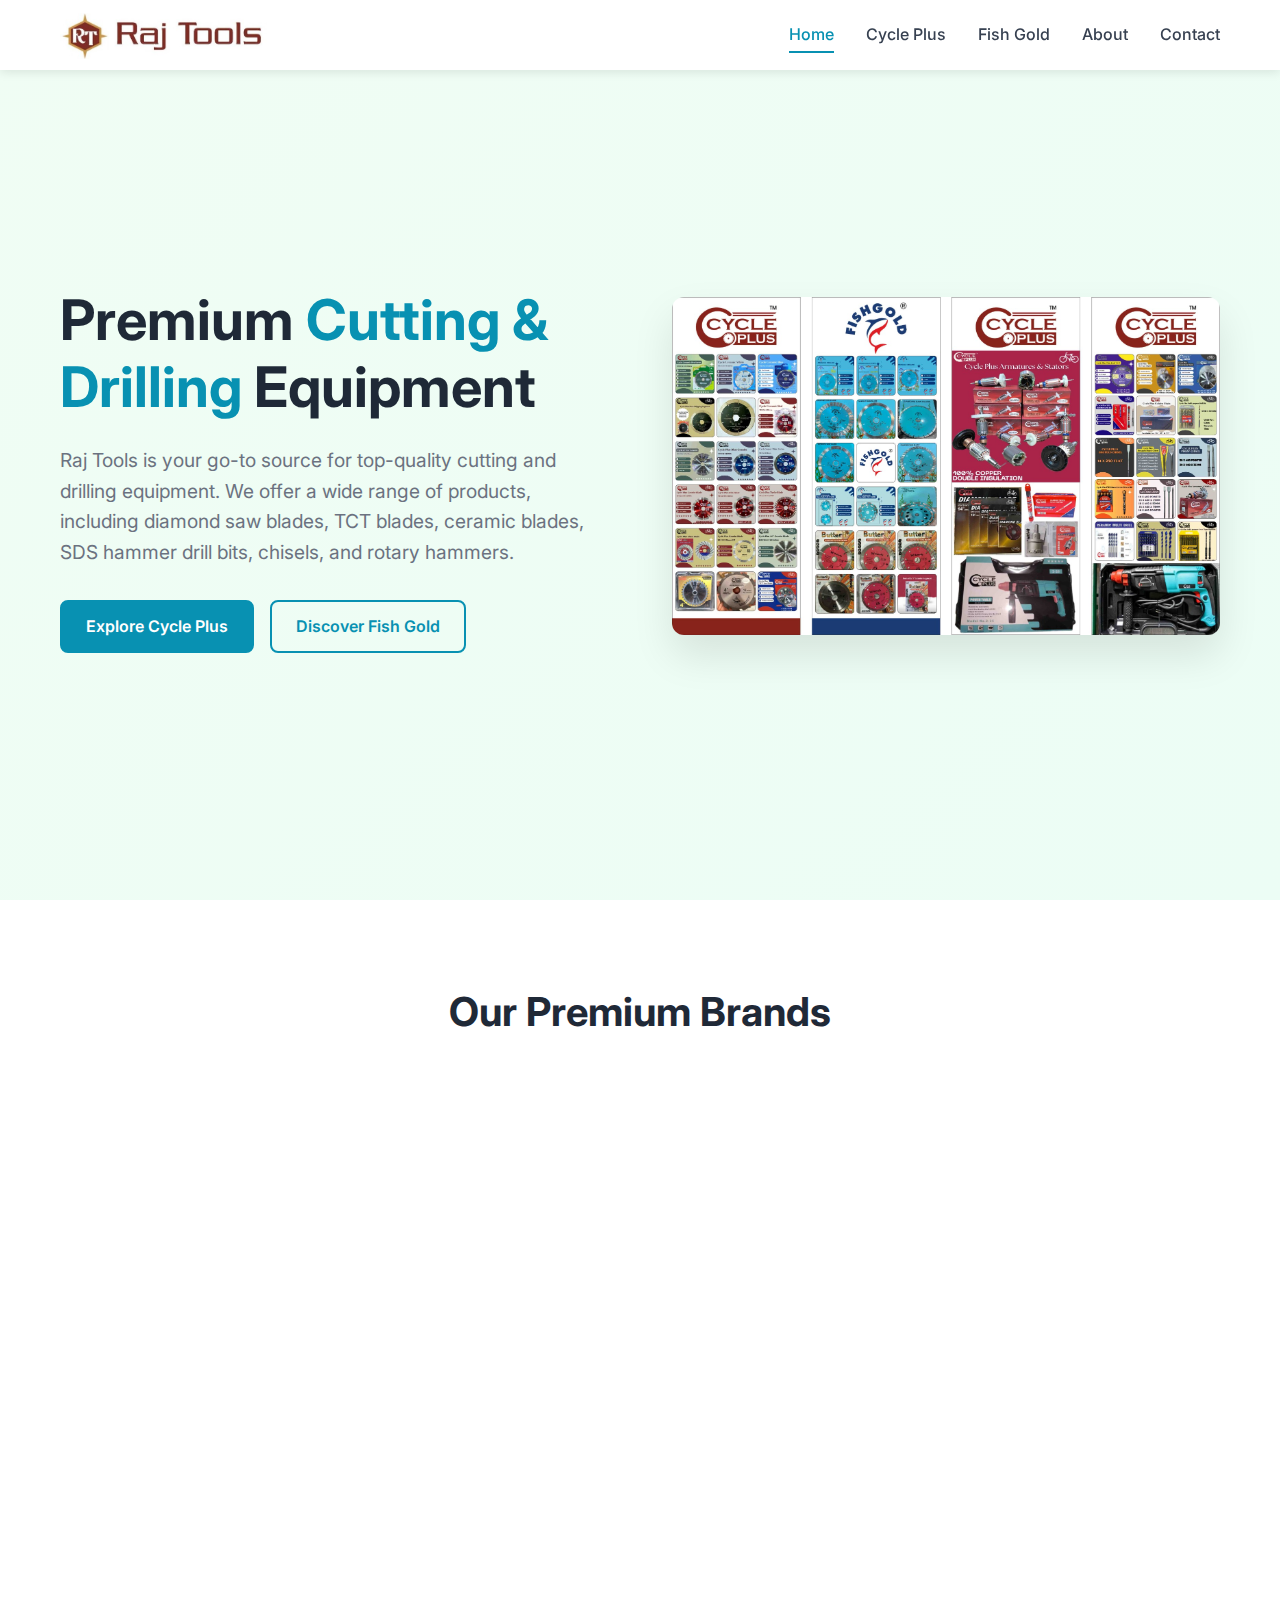
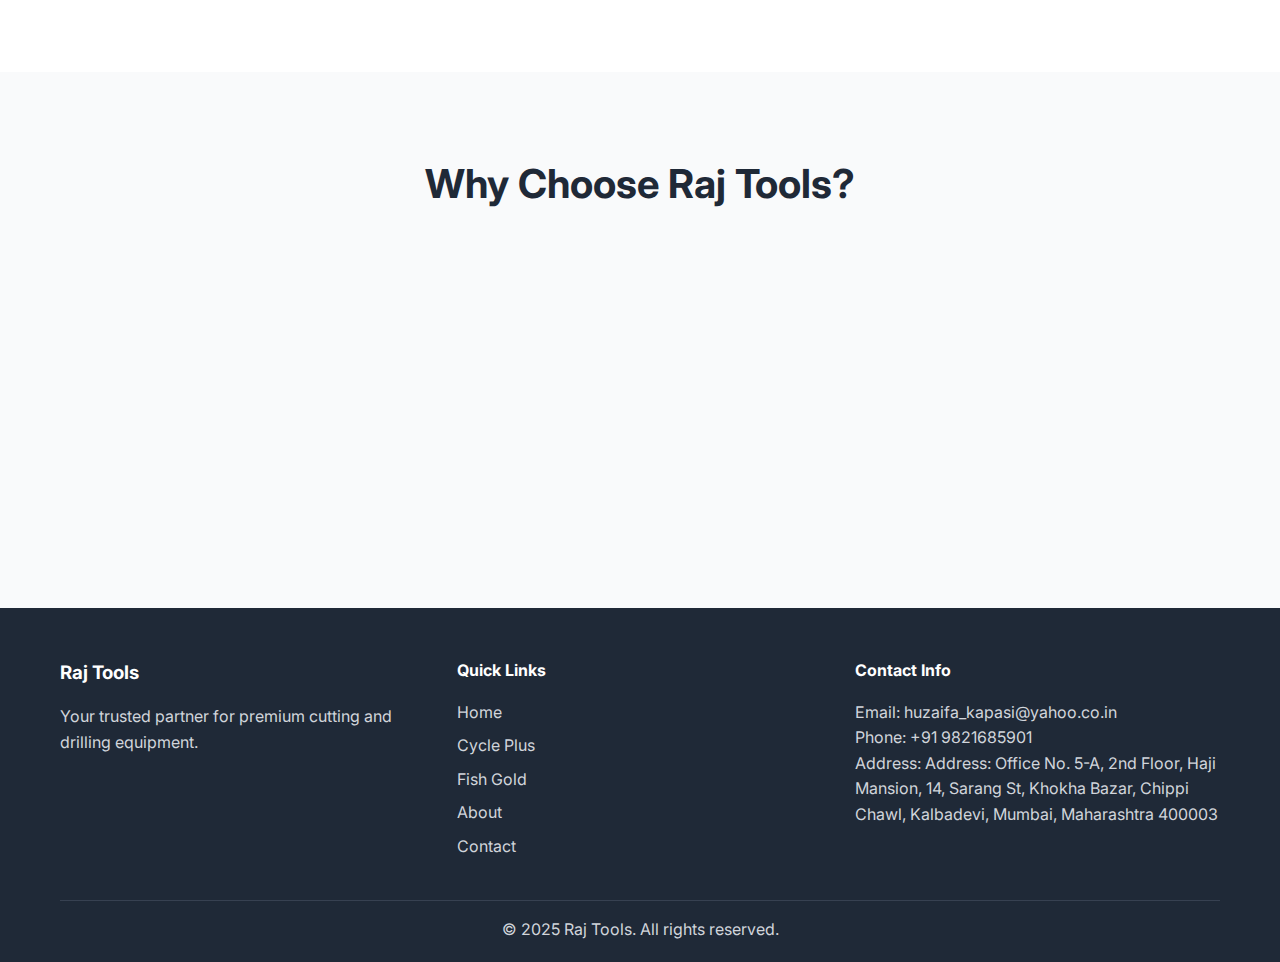
<file: index.html>
<!DOCTYPE html>
<html lang="en">
<head>
    <meta charset="UTF-8">
    <meta name="viewport" content="width=device-width, initial-scale=1.0">
    <title>Raj Tools - Premium Cutting & Drilling Equipment</title>
    <meta name="description" content="Your go-to source for top-quality cutting and drilling equipment. Featuring Cycle Plus and Fish Gold brands.">
    <link rel="stylesheet" href="styles/main.css">
    <link href="https://fonts.googleapis.com/css2?family=Inter:wght@300;400;500;600;700&display=swap" rel="stylesheet">
    <link rel="stylesheet" href="https://cdnjs.cloudflare.com/ajax/libs/font-awesome/6.4.0/css/all.min.css">
</head>
<body>
    <!-- Navigation -->
    <nav class="navbar">
        <div class="nav-container">
            <div class="nav-logo">
                <img src="images/rajtoolslogo.jpg" alt="" style="height: 46px;margin-top: 10px;">
                <!-- <h2>Raj Tools</h2> -->
            </div>
            <div class="nav-menu" id="nav-menu">
                <a href="index.html" class="nav-link active">Home</a>
                <a href="cycle-plus.html" class="nav-link">Cycle Plus</a>
                <a href="fish-gold.html" class="nav-link">Fish Gold</a>
                <a href="about.html" class="nav-link">About</a>
                <a href="contact.html" class="nav-link">Contact</a>
            </div>
            <div class="nav-toggle" id="nav-toggle">
                <span class="bar"></span>
                <span class="bar"></span>
                <span class="bar"></span>
            </div>
        </div>
    </nav>

    <!-- Hero Section -->
    <section class="hero">
        <div class="hero-container">
            <div class="hero-content">
                <h1 class="hero-title animate-fade-in-up">
                    Premium <span class="highlight">Cutting & Drilling</span> Equipment
                </h1>
                <p class="hero-description animate-fade-in-up animate-delay-200">
                    Raj Tools is your go-to source for top-quality cutting and drilling equipment. 
                    We offer a wide range of products, including diamond saw blades, TCT blades, 
                    ceramic blades, SDS hammer drill bits, chisels, and rotary hammers.
                </p>
                <div class="hero-buttons animate-fade-in-up animate-delay-400">
                    <a href="cycle-plus.html" class="btn btn-primary">Explore Cycle Plus</a>
                    <a href="fish-gold.html" class="btn btn-secondary">Discover Fish Gold</a>
                </div>
            </div>
            <div class="hero-image animate-slide-in-right">
                <img src="images/banner.jpg" alt="Professional cutting and drilling tools" />
            </div>
        </div>
    </section>

    <!-- Brands Section -->
    <section class="brands">
        <div class="container">
            <h2 class="section-title">Our Premium Brands</h2>
            <div class="brands-grid">
                <div class="brand-card cycle-plus-card animate-slide-in-left">
                    <div class="brand-icon">
                        <i class="fas fa-cog"></i>
                    </div>
                    <h3>Cycle Plus</h3>
                    <p>Professional cutting solutions with unmatched precision and durability.</p>
                    <ul class="brand-features">
                        <li>Diamond Saw Blades</li>
                        <li>TCT Blades</li>
                        <li>Ceramic Blades</li>
                    </ul>
                    <a href="cycle-plus.html" class="brand-link">View Products</a>
                </div>
                
                <div class="brand-card fish-gold-card animate-slide-in-right">
                    <div class="brand-icon">
                        <i class="fas fa-hammer"></i>
                    </div>
                    <h3>Fish Gold</h3>
                    <p>Heavy-duty drilling equipment designed for the toughest applications.</p>
                    <ul class="brand-features">
                        <li>SDS Hammer Drill Bits</li>
                        <li>Chisels</li>
                        <li>Rotary Hammers</li>
                    </ul>
                    <a href="fish-gold.html" class="brand-link">View Products</a>
                </div>
            </div>
        </div>
    </section>

    <!-- Features Section -->
    <section class="features">
        <div class="container">
            <h2 class="section-title">Why Choose Raj Tools?</h2>
            <div class="features-grid">
                <div class="feature-card">
                    <div class="feature-icon">
                        <i class="fas fa-award"></i>
                    </div>
                    <h3>Premium Quality</h3>
                    <p>All our tools meet the highest industry standards for performance and durability.</p>
                </div>
                <div class="feature-card">
                    <div class="feature-icon">
                        <i class="fas fa-tools"></i>
                    </div>
                    <h3>Wide Range</h3>
                    <p>Comprehensive selection of cutting and drilling equipment for every application.</p>
                </div>
                <div class="feature-card">
                    <div class="feature-icon">
                        <i class="fas fa-handshake"></i>
                    </div>
                    <h3>Trusted Brands</h3>
                    <p>Cycle Plus and Fish Gold are synonymous with reliability and performance.</p>
                </div>
            </div>
        </div>
    </section>

    <!-- Footer -->
    <footer class="footer">
        <div class="container">
            <div class="footer-content">
                <div class="footer-section">
                    <h3>Raj Tools</h3>
                    <p>Your trusted partner for premium cutting and drilling equipment.</p>
                </div>
                <div class="footer-section">
                    <h4>Quick Links</h4>
                    <ul>
                        <li><a href="index.html">Home</a></li>
                        <li><a href="cycle-plus.html">Cycle Plus</a></li>
                        <li><a href="fish-gold.html">Fish Gold</a></li>
                        <li><a href="about.html">About</a></li>
                        <li><a href="contact.html">Contact</a></li>
                    </ul>
                </div>
                <div class="footer-section">
                    <h4>Contact Info</h4>
                    <p>Email:<a href="mailto:"></a> huzaifa_kapasi@yahoo.co.in</p>
                    <p>Phone: +91 9821685901</p>
                    <p>Address: Address: Office No. 5-A, 2nd Floor, Haji Mansion, 14, Sarang St, Khokha Bazar, Chippi Chawl, Kalbadevi, Mumbai, Maharashtra 400003</p>
                </div>
            </div>
            <div class="footer-bottom">
                <p>&copy; 2025 Raj Tools. All rights reserved.</p>
            </div>
        </div>
    </footer>
<style>
    .hero-image {
    opacity: 0;  /* Initially hidden */
    transition: opacity 0.3s ease-in-out; /* Smooth fade-in transition */
}

.animate-slide-in-right {
    opacity: 1; /* Fully visible when the class is applied */
}

</style>
    <script src="scripts/main.js"></script>
</body>
</html>
</file>
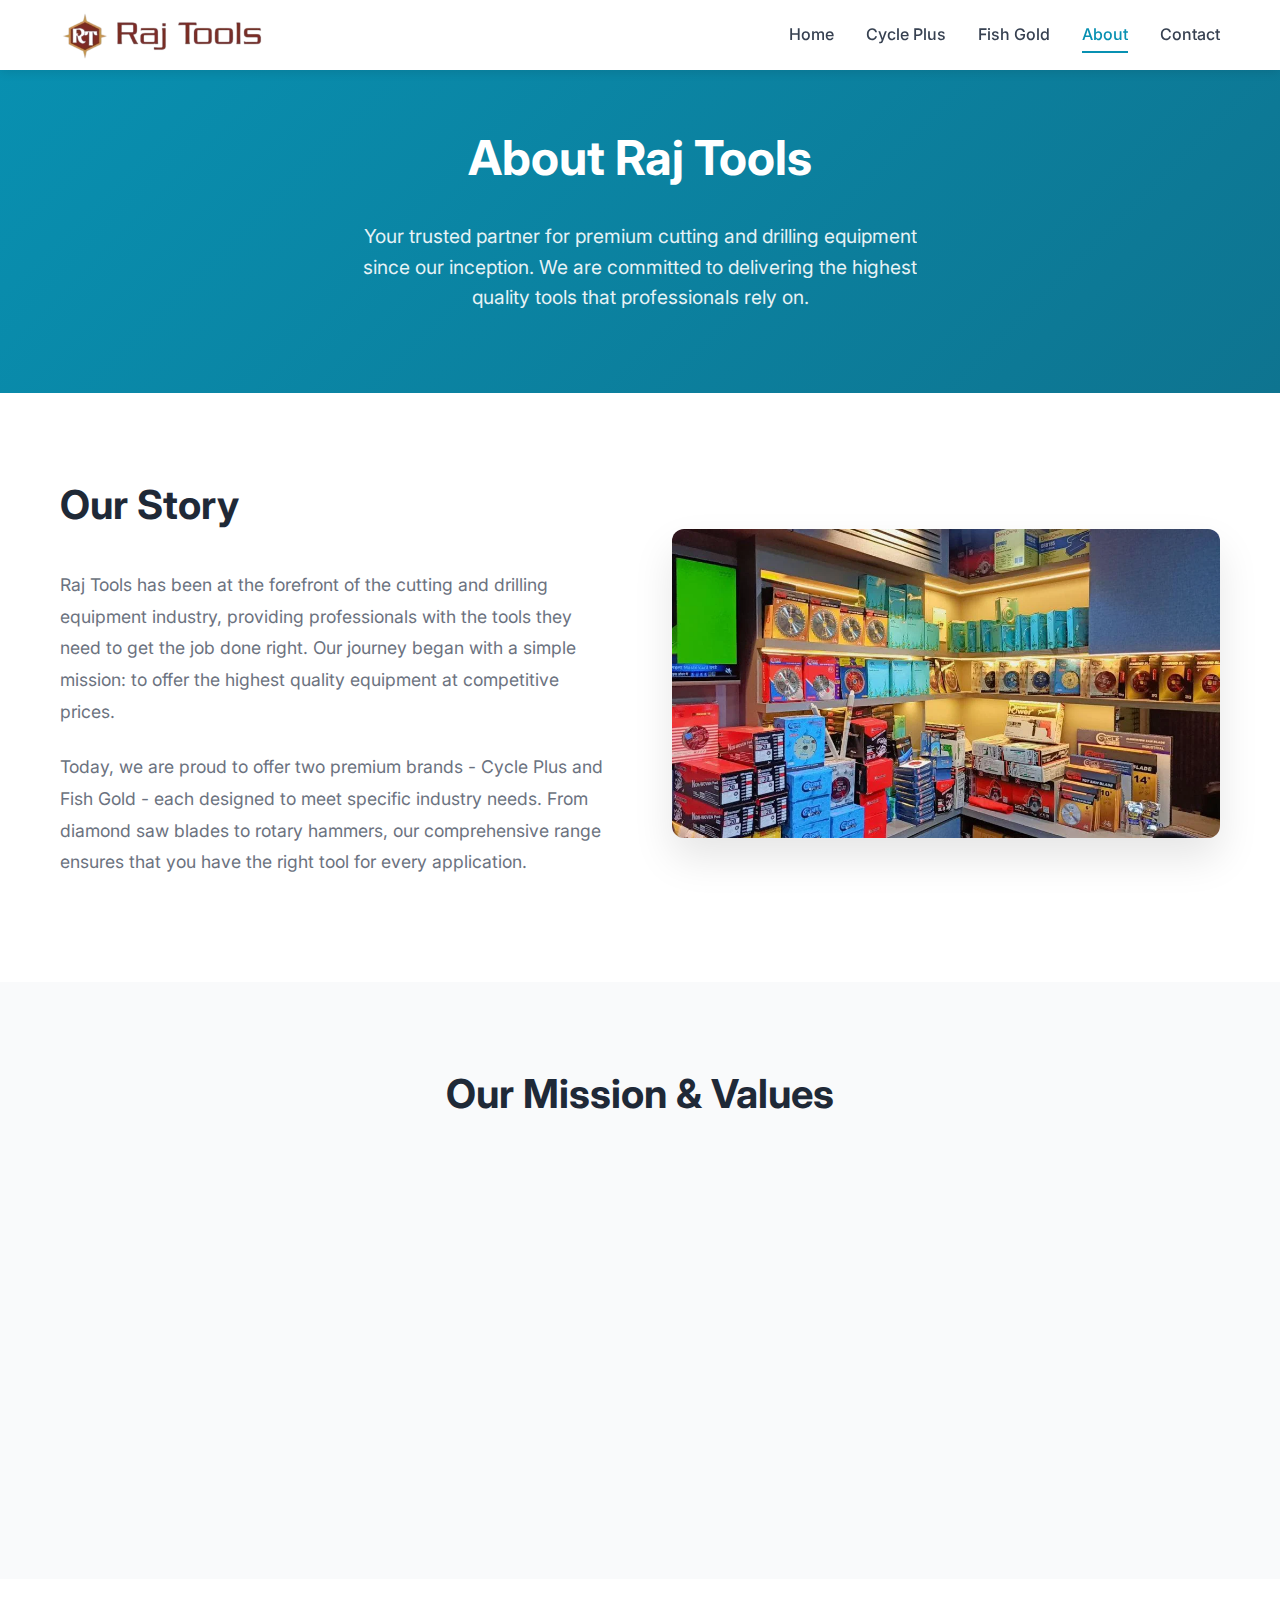
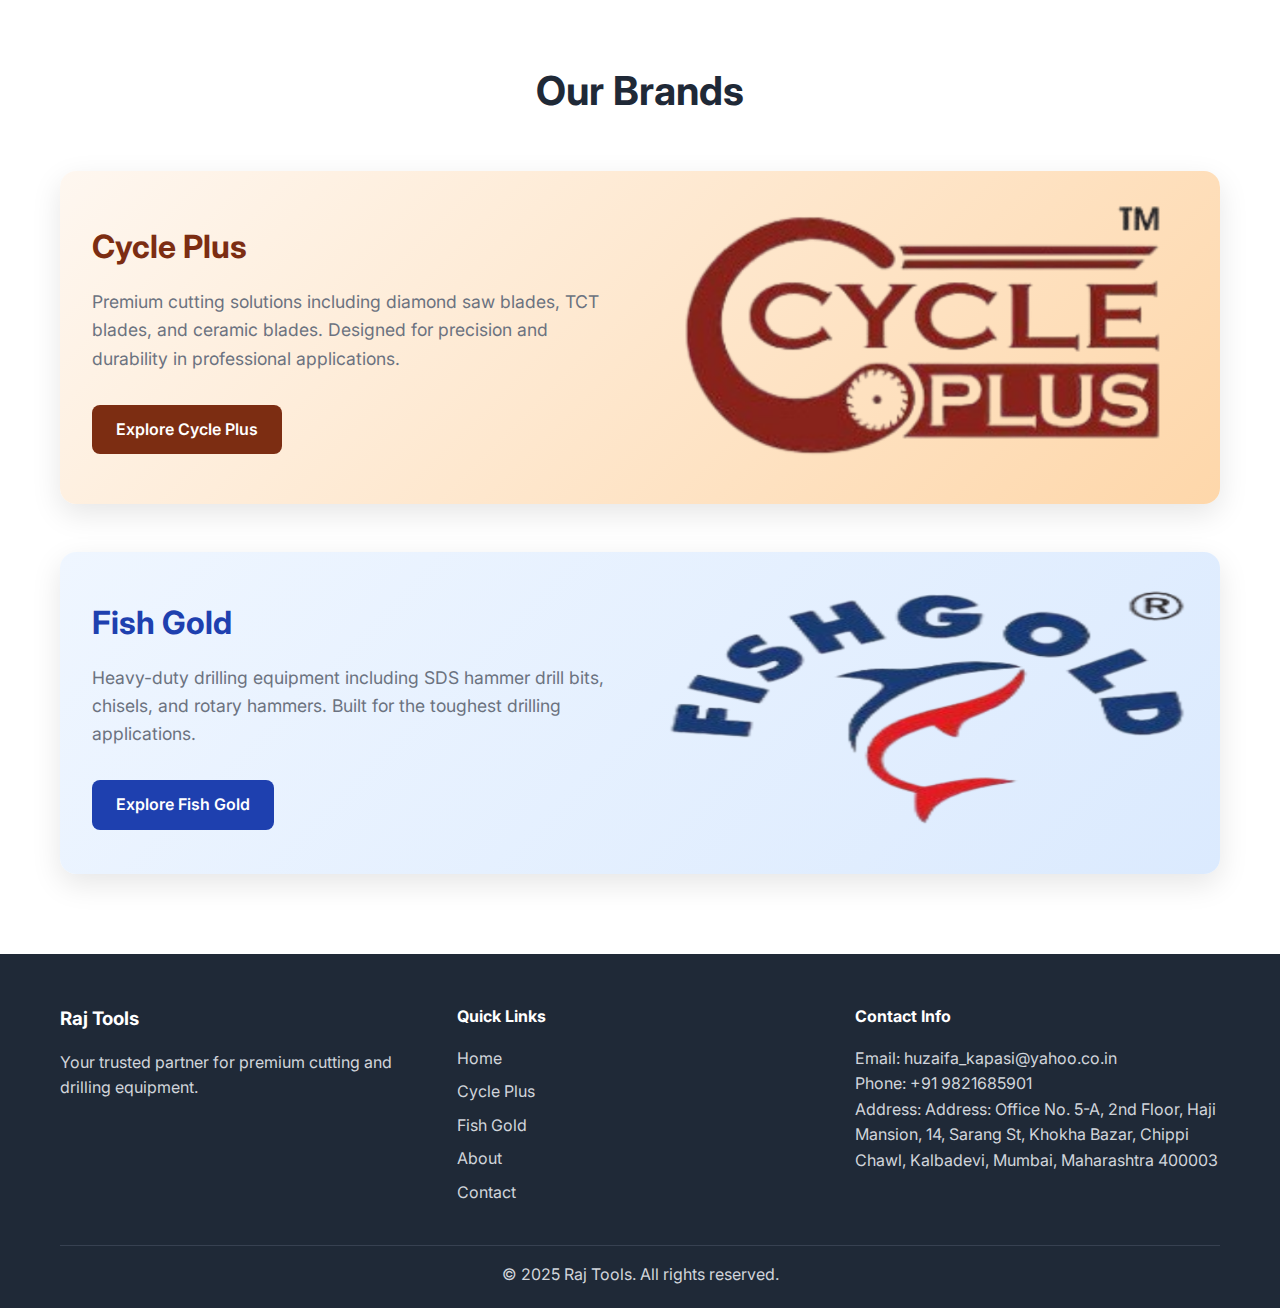
<file: about.html>
<!DOCTYPE html>
<html lang="en">
<head>
    <meta charset="UTF-8">
    <meta name="viewport" content="width=device-width, initial-scale=1.0">
    <title>About Us - Raj Tools | Premium Cutting & Drilling Equipment</title>
    <meta name="description" content="Learn about Raj Tools - your trusted partner for premium cutting and drilling equipment. Discover our story, mission, and commitment to quality.">
    <link rel="stylesheet" href="styles/main.css">
    <link rel="stylesheet" href="styles/about-contact.css">
    <link href="https://fonts.googleapis.com/css2?family=Inter:wght@300;400;500;600;700&display=swap" rel="stylesheet">
    <link rel="stylesheet" href="https://cdnjs.cloudflare.com/ajax/libs/font-awesome/6.4.0/css/all.min.css">
</head>
<body>
    <!-- Navigation -->
    <nav class="navbar">
        <div class="nav-container">
            <div class="nav-logo">
                <img src="images/logorajtools.png" alt="" style="height: 46px;margin-top: 10px;">

                <!-- <h2>Raj Tools</h2> -->
            </div>
            <div class="nav-menu" id="nav-menu">
                <a href="index.html" class="nav-link">Home</a>
                <a href="cycle-plus.html" class="nav-link">Cycle Plus</a>
                <a href="fish-gold.html" class="nav-link">Fish Gold</a>
                <a href="about.html" class="nav-link active">About</a>
                <a href="contact.html" class="nav-link">Contact</a>
            </div>
            <div class="nav-toggle" id="nav-toggle">
                <span class="bar"></span>
                <span class="bar"></span>
                <span class="bar"></span>
            </div>
        </div>
    </nav>

    <!-- About Hero Section -->
    <section class="about-hero">
        <div class="container">
            <div class="about-hero-content">
                <h1 class="about-hero-title">About Raj Tools</h1>
                <p class="about-hero-description">
                    Your trusted partner for premium cutting and drilling equipment since our inception. 
                    We are committed to delivering the highest quality tools that professionals rely on.
                </p>
            </div>
        </div>
    </section>

    <!-- About Content -->
    <section class="about-content">
        <div class="container">
            <div class="about-grid">
                <div class="about-text">
                    <h2>Our Story</h2>
                    <p>
                        Raj Tools has been at the forefront of the cutting and drilling equipment industry, 
                        providing professionals with the tools they need to get the job done right. Our journey 
                        began with a simple mission: to offer the highest quality equipment at competitive prices.
                    </p>
                    <p>
                        Today, we are proud to offer two premium brands - Cycle Plus and Fish Gold - each 
                        designed to meet specific industry needs. From diamond saw blades to rotary hammers, 
                        our comprehensive range ensures that you have the right tool for every application.
                    </p>
                </div>
                <div class="about-image">
                    <img src="images/office.webp" alt="Raj Tools Workshop" onerror="this.src='images/placeholder-product.jpg'">
                </div>
            </div>
        </div>
    </section>

    <!-- Mission & Values -->
    <section class="mission-values">
        <div class="container">
            <h2 class="section-title">Our Mission & Values</h2>
            <div class="values-grid">
                <div class="value-card">
                    <div class="value-icon">
                        <i class="fas fa-award"></i>
                    </div>
                    <h3>Quality First</h3>
                    <p>We never compromise on quality. Every tool we offer meets the highest industry standards and undergoes rigorous testing.</p>
                </div>
                <div class="value-card">
                    <div class="value-icon">
                        <i class="fas fa-handshake"></i>
                    </div>
                    <h3>Customer Trust</h3>
                    <p>Building lasting relationships with our customers through reliable products and exceptional service is our priority.</p>
                </div>
                <div class="value-card">
                    <div class="value-icon">
                        <i class="fas fa-cogs"></i>
                    </div>
                    <h3>Innovation</h3>
                    <p>We continuously innovate and improve our products to meet the evolving needs of modern professionals.</p>
                </div>
                <div class="value-card">
                    <div class="value-icon">
                        <i class="fas fa-leaf"></i>
                    </div>
                    <h3>Sustainability</h3>
                    <p>We are committed to sustainable practices and environmentally responsible manufacturing processes.</p>
                </div>
            </div>
        </div>
    </section>

    <!-- Our Brands -->
    <section class="our-brands">
        <div class="container">
            <h2 class="section-title">Our Brands</h2>
            <div class="brands-showcase">
                <div class="brand-showcase cycle-plus-showcase">
                    <div class="brand-showcase-content">
                        <h3>Cycle Plus</h3>
                        <p>Premium cutting solutions including diamond saw blades, TCT blades, and ceramic blades. Designed for precision and durability in professional applications.</p>
                        <a href="cycle-plus.html" class="brand-showcase-link">Explore Cycle Plus</a>
                    </div>
                    <div class="brand-showcase-image">
                        <img src="images/logocycleplus.png" alt="">
                        <!-- <img src="images/banner copy.jpg" alt="Cycle Plus Products" onerror="this.src='images/placeholder-product.jpg'"> -->
                    </div>
                </div>
                <div class="brand-showcase fish-gold-showcase">
                    <div class="brand-showcase-content">
                        <h3>Fish Gold</h3>
                        <p>Heavy-duty drilling equipment including SDS hammer drill bits, chisels, and rotary hammers. Built for the toughest drilling applications.</p>
                        <a href="fish-gold.html" class="brand-showcase-link">Explore Fish Gold</a>
                    </div>
                    <div class="brand-showcase-image">
                        <img src="images/logofishgold.png" alt="Fish Gold Products" style="height: 250px;" onerror="this.src='images/placeholder-product.jpg'">
                    </div>
                </div>
            </div>
        </div>
    </section>

    <!-- Footer -->
    <footer class="footer">
        <div class="container">
            <div class="footer-content">
                <div class="footer-section">
                    <h3>Raj Tools</h3>
                    <p>Your trusted partner for premium cutting and drilling equipment.</p>
                </div>
                <div class="footer-section">
                    <h4>Quick Links</h4>
                    <ul>
                        <li><a href="index.html">Home</a></li>
                        <li><a href="cycle-plus.html">Cycle Plus</a></li>
                        <li><a href="fish-gold.html">Fish Gold</a></li>
                        <li><a href="about.html">About</a></li>
                        <li><a href="contact.html">Contact</a></li>
                    </ul>
                </div>
                <div class="footer-section">
                    <h4>Contact Info</h4>
                    <p>Email:<a href="mailto:"></a> huzaifa_kapasi@yahoo.co.in</p>
                    <p>Phone: +91 9821685901</p>
                    <p>Address: Address: Office No. 5-A, 2nd Floor, Haji Mansion, 14, Sarang St, Khokha Bazar, Chippi Chawl, Kalbadevi, Mumbai, Maharashtra 400003</p>
                </div>
            </div>
            <div class="footer-bottom">
                <p>&copy; 2025 Raj Tools. All rights reserved.</p>
            </div>
        </div>
    </footer>
    <script src="scripts/main.js"></script>
</body>
</html>
</file>
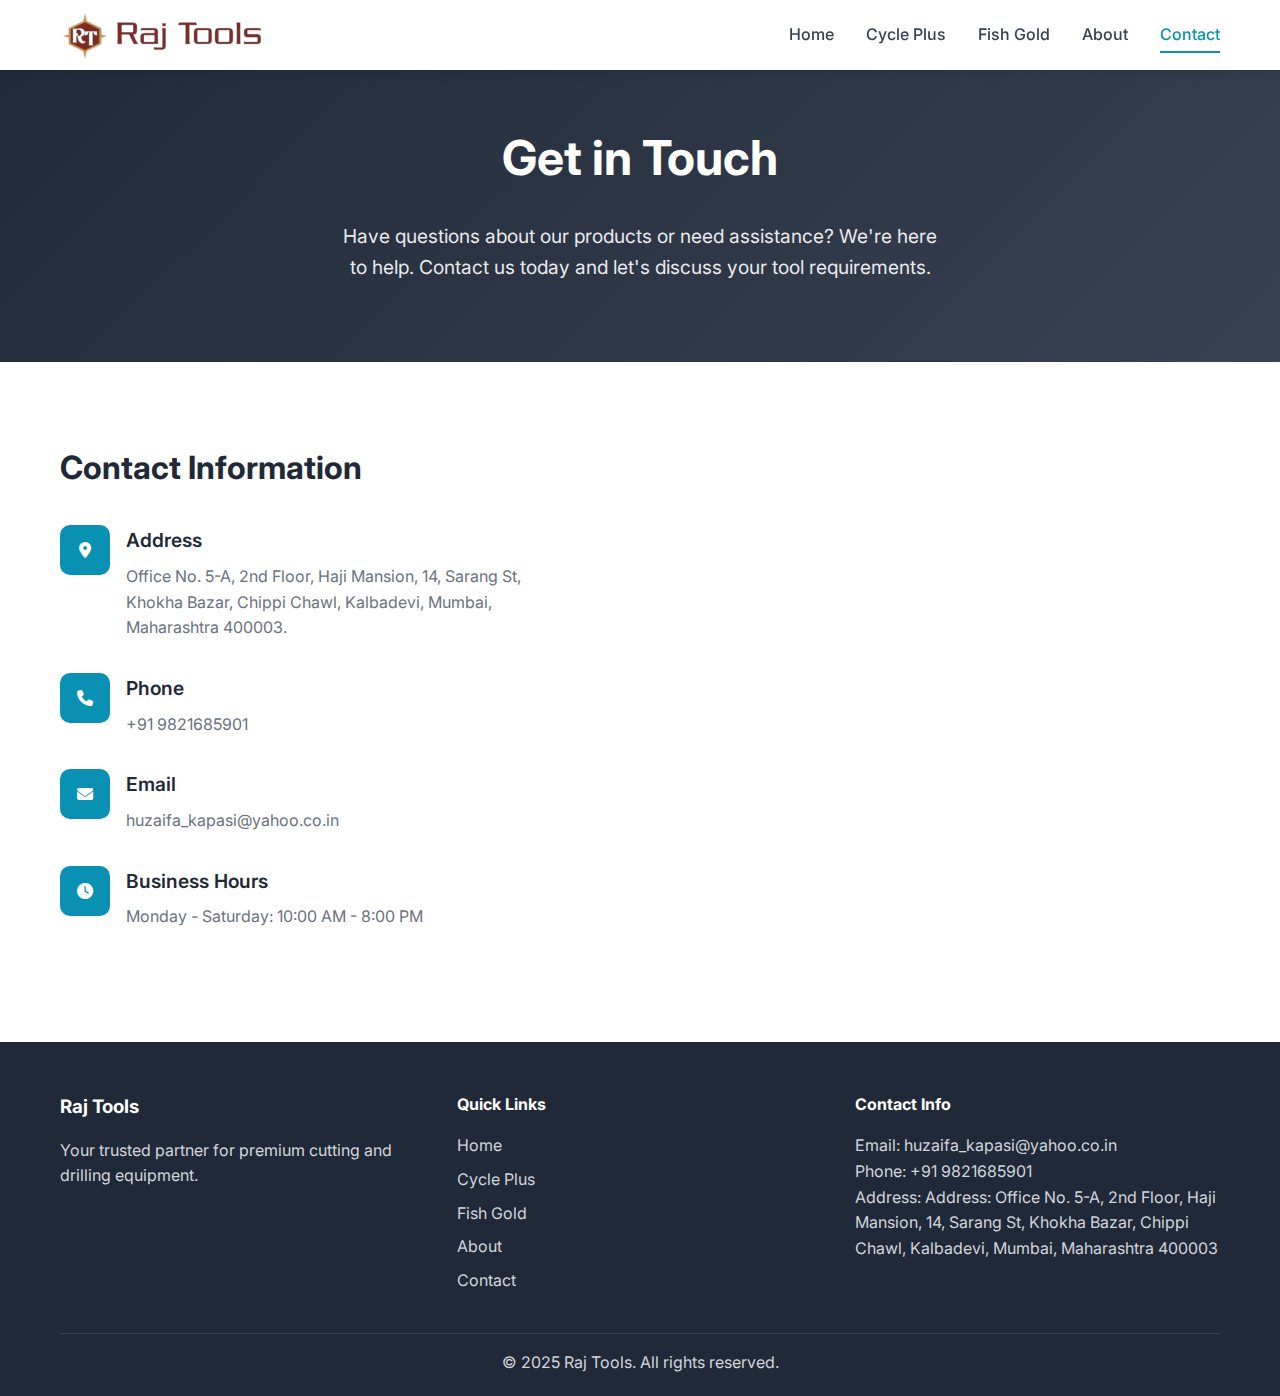
<file: contact.html>
<!DOCTYPE html>
<html lang="en">
<head>
    <meta charset="UTF-8">
    <meta name="viewport" content="width=device-width, initial-scale=1.0">
    <title>Contact Us - Raj Tools | Get in Touch</title>
    <meta name="description" content="Contact Raj Tools for inquiries about our premium cutting and drilling equipment. We're here to help with your tool needs.">
    <link rel="stylesheet" href="styles/main.css">
    <link rel="stylesheet" href="styles/about-contact.css">

    <link href="https://fonts.googleapis.com/css2?family=Inter:wght@300;400;500;600;700&display=swap" rel="stylesheet">
    <link rel="stylesheet" href="https://cdnjs.cloudflare.com/ajax/libs/font-awesome/6.4.0/css/all.min.css">
</head>
<body>
    <!-- Navigation -->
    <nav class="navbar">
        <div class="nav-container">
            <div class="nav-logo">
                <!-- <h2>Raj Tools</h2> -->
                <img src="images/logorajtools.png" alt="" style="height: 46px;margin-top: 10px;">

            </div>
            <div class="nav-menu" id="nav-menu">
                <a href="index.html" class="nav-link">Home</a>
                <a href="cycle-plus.html" class="nav-link">Cycle Plus</a>
                <a href="fish-gold.html" class="nav-link">Fish Gold</a>
                <a href="about.html" class="nav-link">About</a>
                <a href="contact.html" class="nav-link active">Contact</a>
            </div>
            <div class="nav-toggle" id="nav-toggle">
                <span class="bar"></span>
                <span class="bar"></span>
                <span class="bar"></span>
            </div>
        </div>
    </nav>

    <!-- Contact Hero Section -->
    <section class="contact-hero">
        <div class="container">
            <div class="contact-hero-content">
                <h1 class="contact-hero-title">Get in Touch</h1>
                <p class="contact-hero-description">
                    Have questions about our products or need assistance? We're here to help. 
                    Contact us today and let's discuss your tool requirements.
                </p>
            </div>
        </div>
    </section>

    <!-- Contact Content -->
    <section class="contact-content">
        <div class="container">
            <div class="contact-grid">
                <div class="contact-info">
                    <h2>Contact Information</h2>
                    <div class="contact-item">
                        <div class="contact-icon">
                            <i class="fas fa-map-marker-alt"></i>
                        </div>
                        <div class="contact-details">
                            <h3>Address</h3>
                            <p>Office No. 5-A, 2nd Floor, Haji Mansion, 14, Sarang St, Khokha Bazar, Chippi Chawl, Kalbadevi, Mumbai, Maharashtra 400003.</p>
                        </div>
                    </div>
                    <div class="contact-item">
                        <div class="contact-icon">
                            <i class="fas fa-phone"></i>
                        </div>
                        <div class="contact-details">
                            <h3>Phone</h3>
                            <p>+91 9821685901</p>
                        </div>
                    </div>
                    <div class="contact-item">
                        <div class="contact-icon">
                            <i class="fas fa-envelope"></i>
                        </div>
                        <div class="contact-details">
                            <h3>Email</h3>
                            <p>huzaifa_kapasi@yahoo.co.in</p>
                        </div>
                    </div>
                    <div class="contact-item">
                        <div class="contact-icon">
                            <i class="fas fa-clock"></i>
                        </div>
                        <div class="contact-details">
                            <h3>Business Hours</h3>
                            <p>Monday - Saturday: 10:00 AM - 8:00 PM</p>
                        </div>
                    </div>
                </div>
                <!-- <div class="contact-form">
                    <h2>Send us a Message</h2>
                    <form id="contact-form">
                        <div class="form-group">
                            <label for="name">Full Name</label>
                            <input type="text" id="name" name="name" required>
                        </div>
                        <div class="form-group">
                            <label for="email">Email Address</label>
                            <input type="email" id="email" name="email" required>
                        </div>
                        <div class="form-group">
                            <label for="phone">Phone Number</label>
                            <input type="tel" id="phone" name="phone">
                        </div>
                        <div class="form-group">
                            <label for="subject">Subject</label>
                            <select id="subject" name="subject" required>
                                <option value="">Select a subject</option>
                                <option value="product-inquiry">Product Inquiry</option>
                                <option value="technical-support">Technical Support</option>
                                <option value="bulk-order">Bulk Order</option>
                                <option value="partnership">Partnership</option>
                                <option value="other">Other</option>
                            </select>
                        </div>
                        <div class="form-group">
                            <label for="message">Message</label>
                            <textarea id="message" name="message" rows="5" required></textarea>
                        </div>
                        <button type="submit" class="btn btn-primary">Send Message</button>
                    </form>
                </div> -->
           <div>
            <iframe src="https://www.google.com/maps/embed?pb=!1m18!1m12!1m3!1d235.84772909785798!2d72.8331735108152!3d18.95069812920645!2m3!1f0!2f0!3f0!3m2!1i1024!2i768!4f13.1!3m3!1m2!1s0x3be7cfc2a649af17%3A0xb281d5836943c039!2sRaj%20Tools%20-%20Best%20Power%20Tools%20Shop%20in%20Mumbai!5e0!3m2!1sen!2sin!4v1758474205655!5m2!1sen!2sin" width="600" height="450" style="border:0;" allowfullscreen="" loading="lazy" referrerpolicy="no-referrer-when-downgrade"></iframe>
           </div>
            </div>
        </div>
    </section>

    <!-- Footer -->
   <footer class="footer">
        <div class="container">
            <div class="footer-content">
                <div class="footer-section">
                    <h3>Raj Tools</h3>
                    <p>Your trusted partner for premium cutting and drilling equipment.</p>
                </div>
                <div class="footer-section">
                    <h4>Quick Links</h4>
                    <ul>
                        <li><a href="index.html">Home</a></li>
                        <li><a href="cycle-plus.html">Cycle Plus</a></li>
                        <li><a href="fish-gold.html">Fish Gold</a></li>
                        <li><a href="about.html">About</a></li>
                        <li><a href="contact.html">Contact</a></li>
                    </ul>
                </div>
                <div class="footer-section">
                    <h4>Contact Info</h4>
                    <p>Email:<a href="mailto:"></a> huzaifa_kapasi@yahoo.co.in</p>
                    <p>Phone: +91 9821685901</p>
                    <p>Address: Address: Office No. 5-A, 2nd Floor, Haji Mansion, 14, Sarang St, Khokha Bazar, Chippi Chawl, Kalbadevi, Mumbai, Maharashtra 400003</p>
                </div>
            </div>
            <div class="footer-bottom">
                <p>&copy; 2025 Raj Tools. All rights reserved.</p>
            </div>
        </div>
    </footer>
    <script src="scripts/main.js"></script>
    <script>
        // Contact form handling
        document.getElementById('contact-form').addEventListener('submit', function(e) {
            e.preventDefault();
            
            // Get form data
            const formData = new FormData(this);
            const data = Object.fromEntries(formData);
            
            // Simple validation
            if (!data.name || !data.email || !data.message) {
                alert('Please fill in all required fields.');
                return;
            }
            
            // Simulate form submission
            alert('Thank you for your message! We will get back to you soon.');
            this.reset();
        });
    </script>
</body>
</html>
</file>
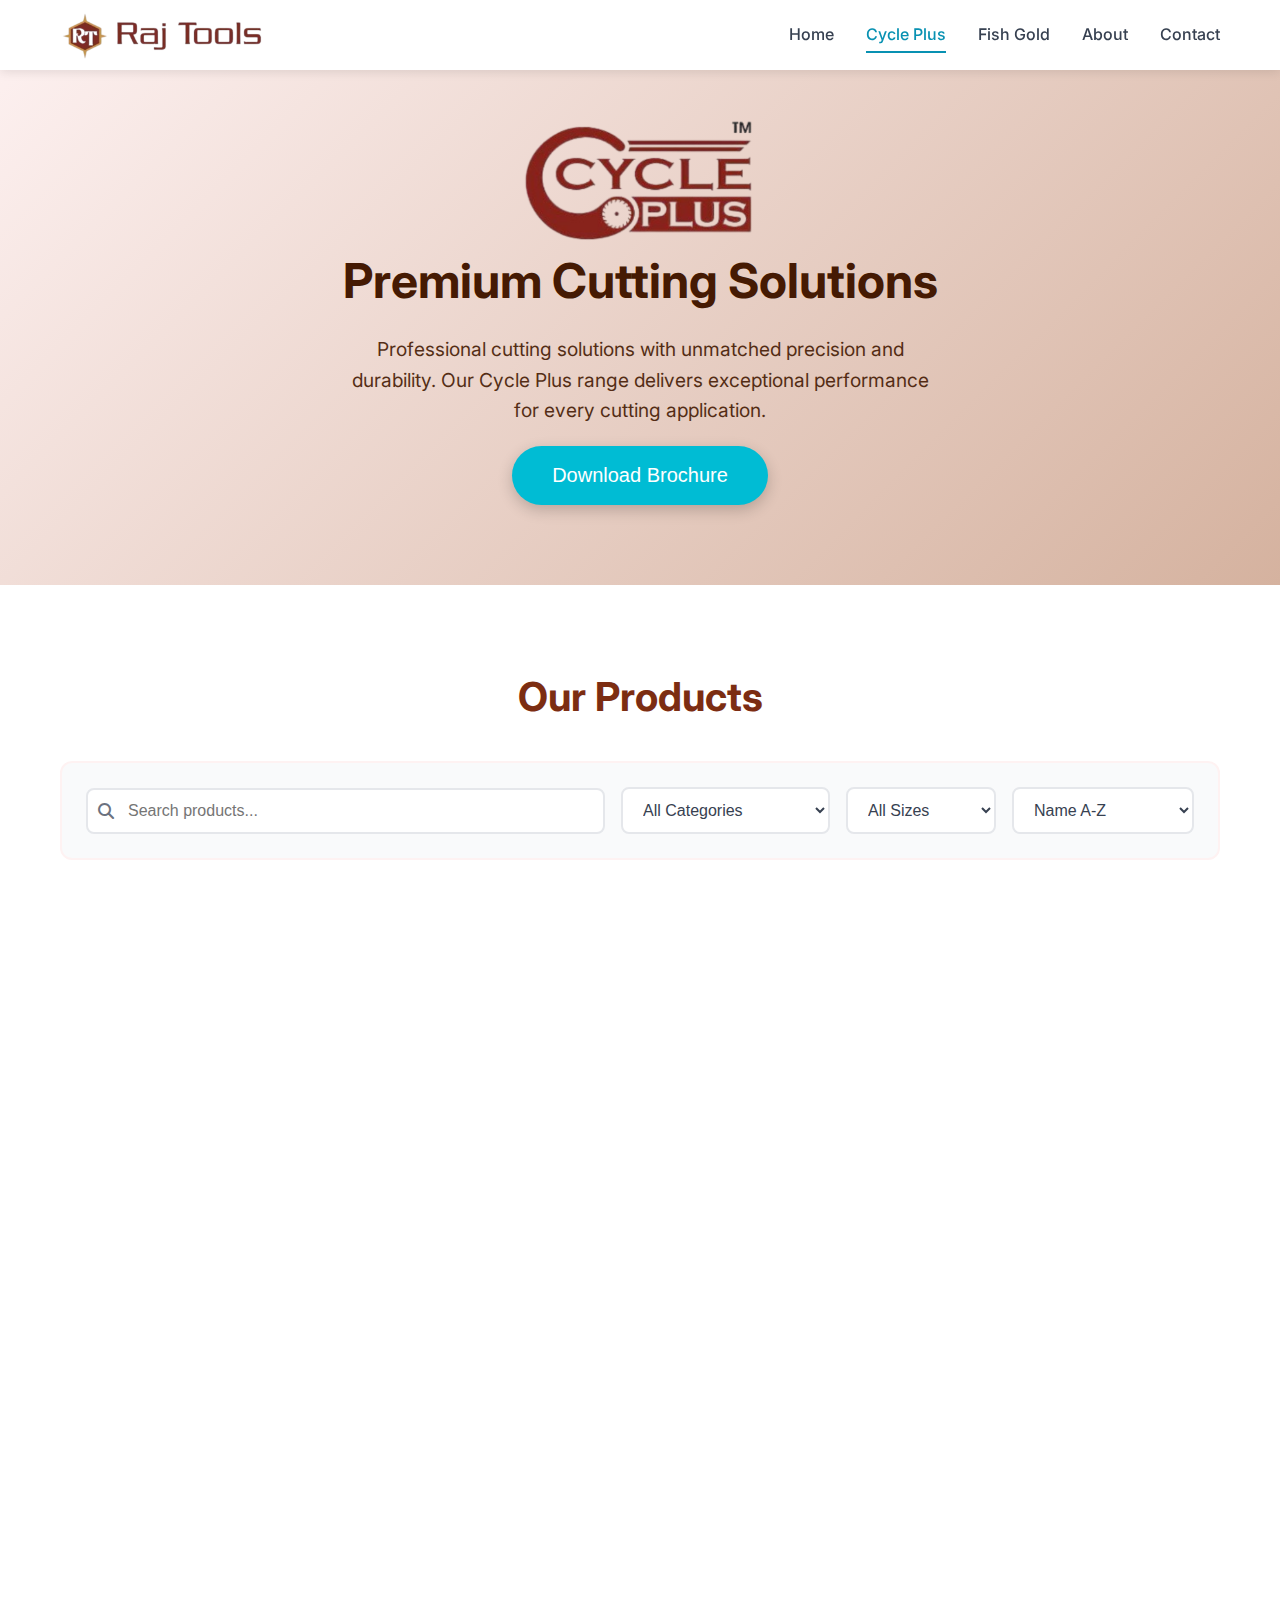
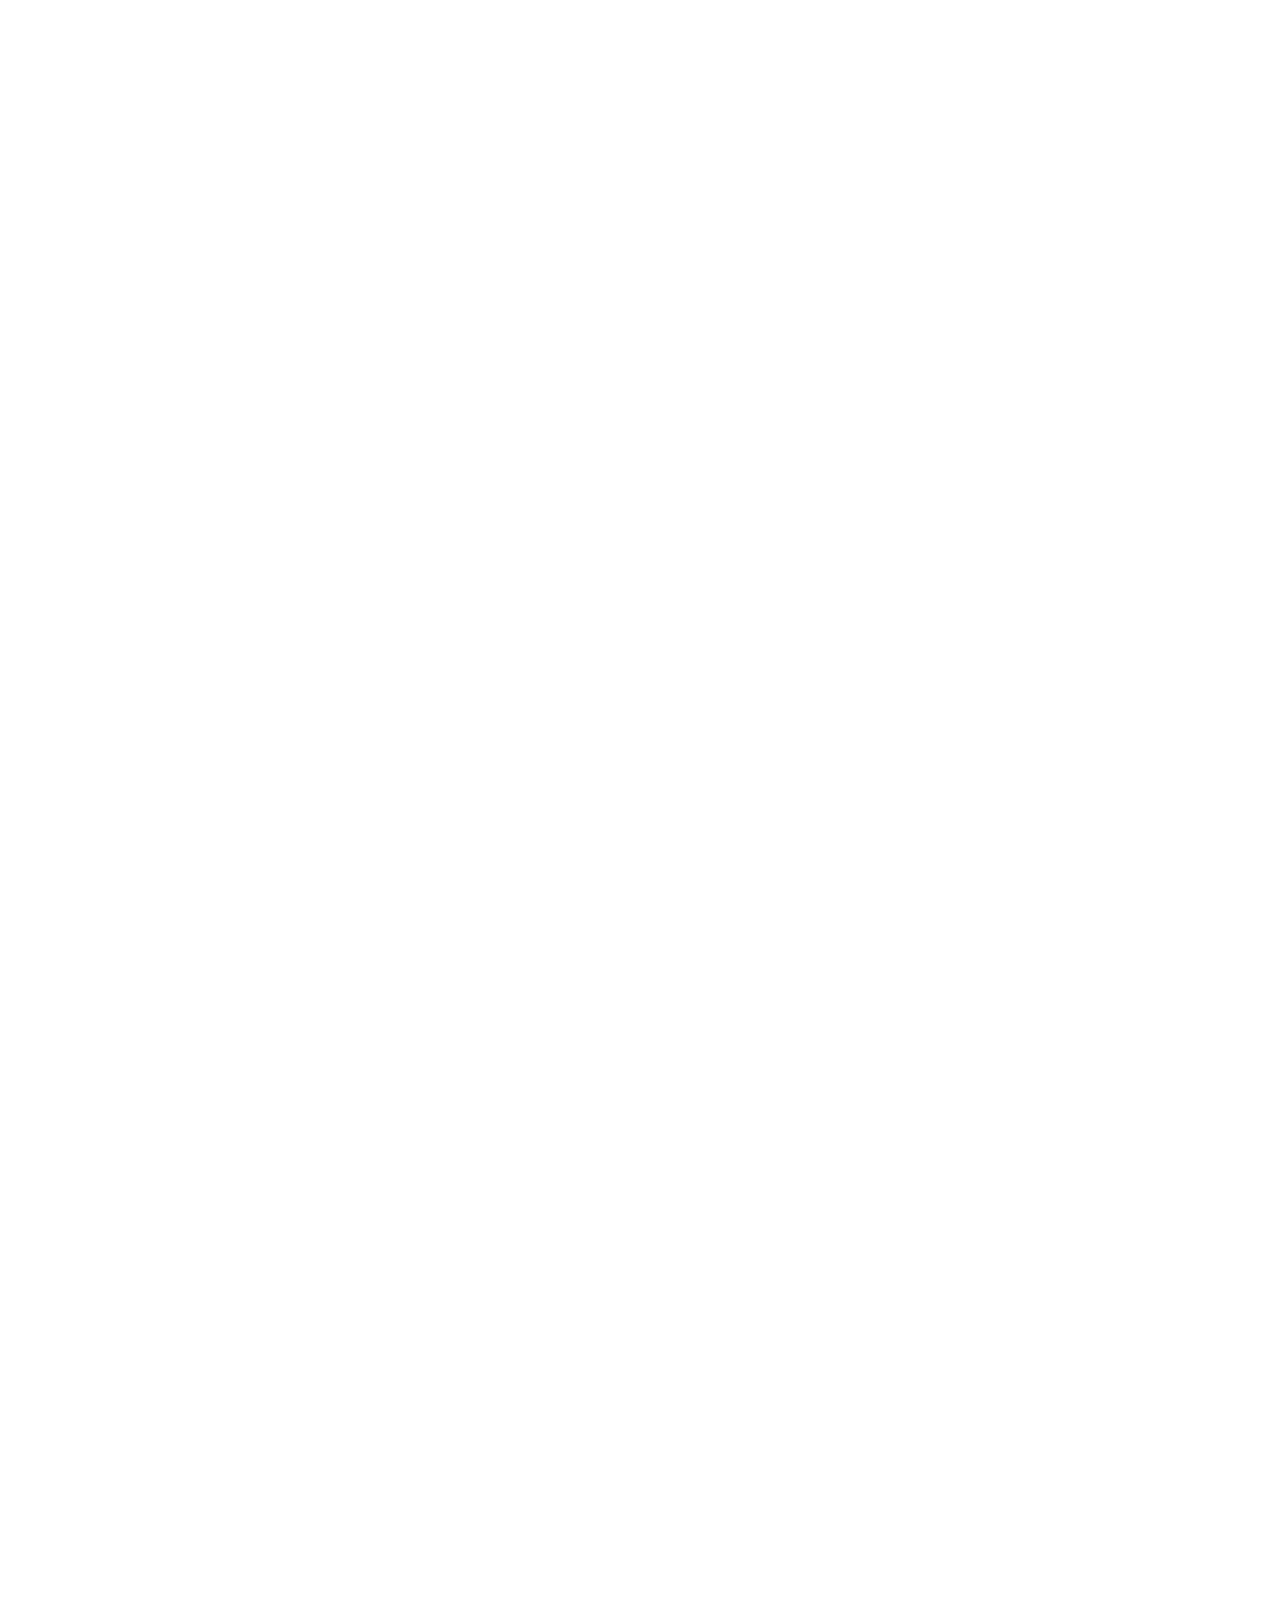
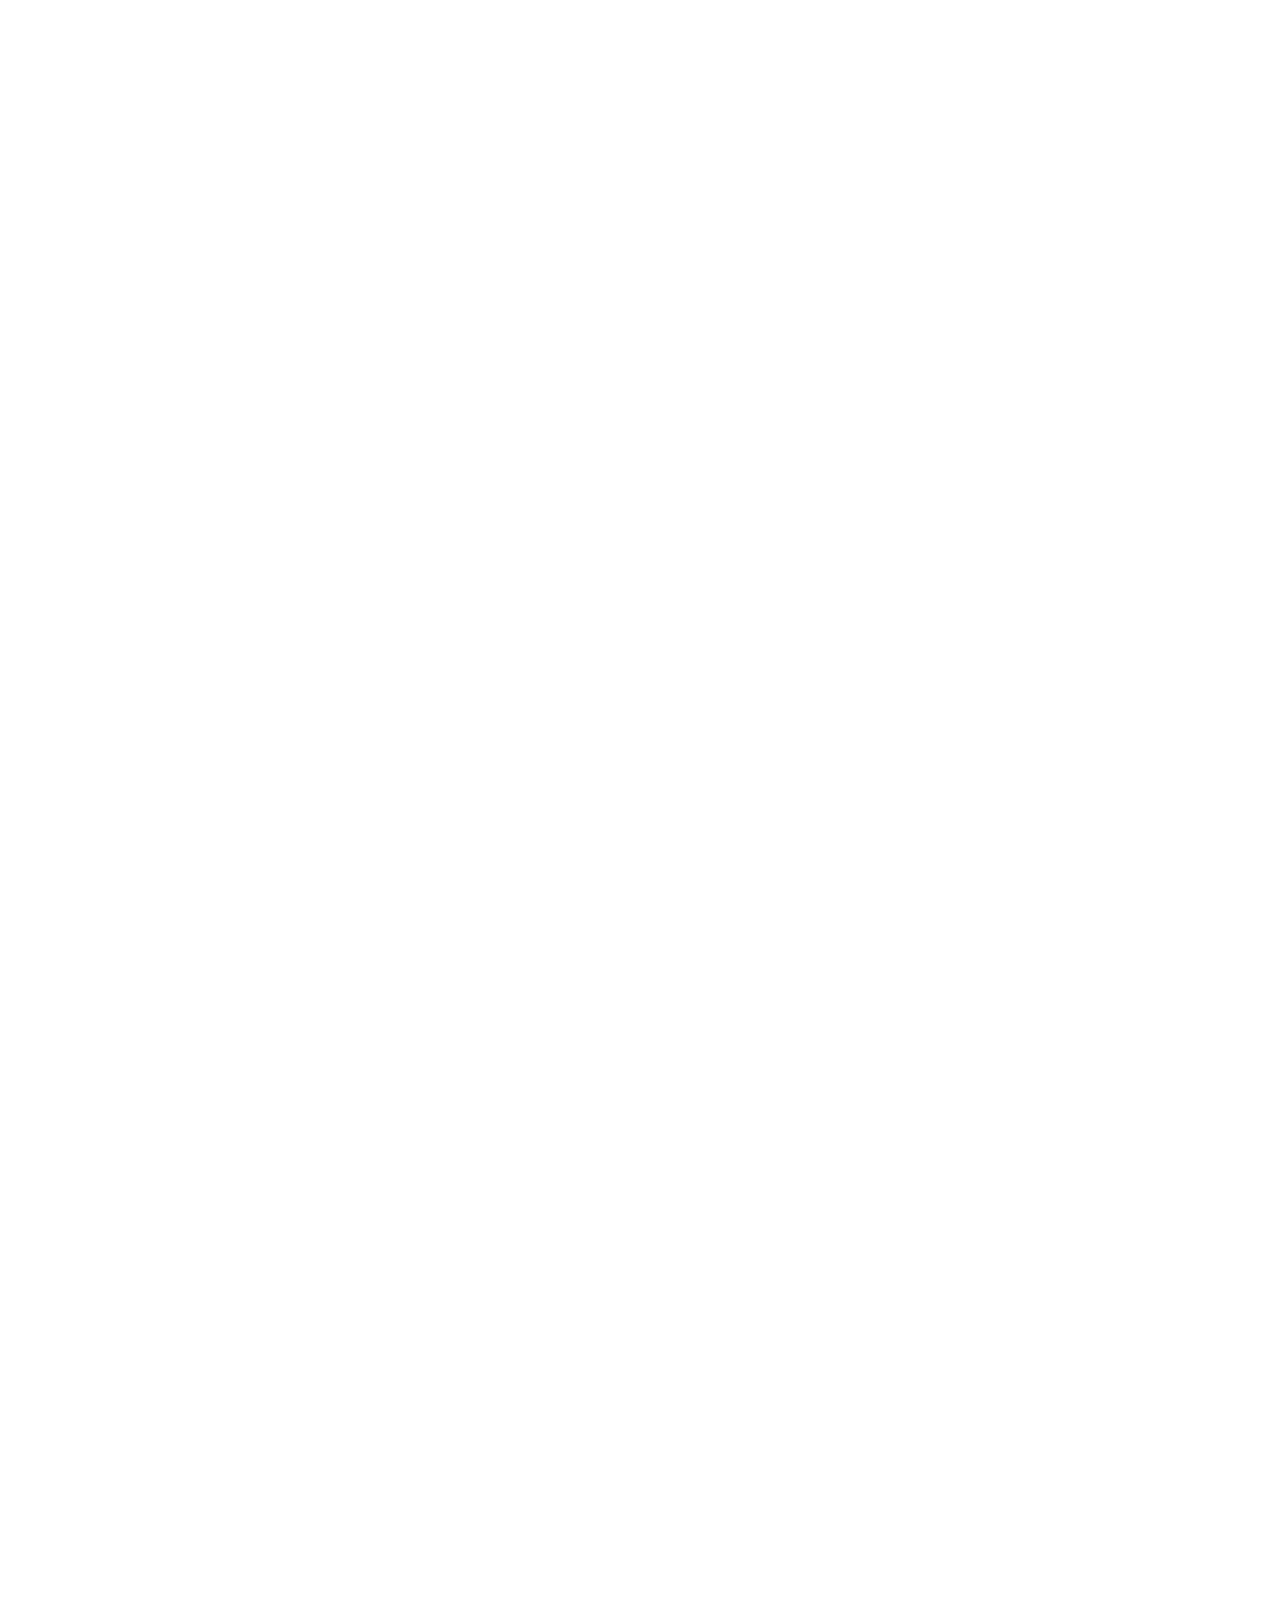
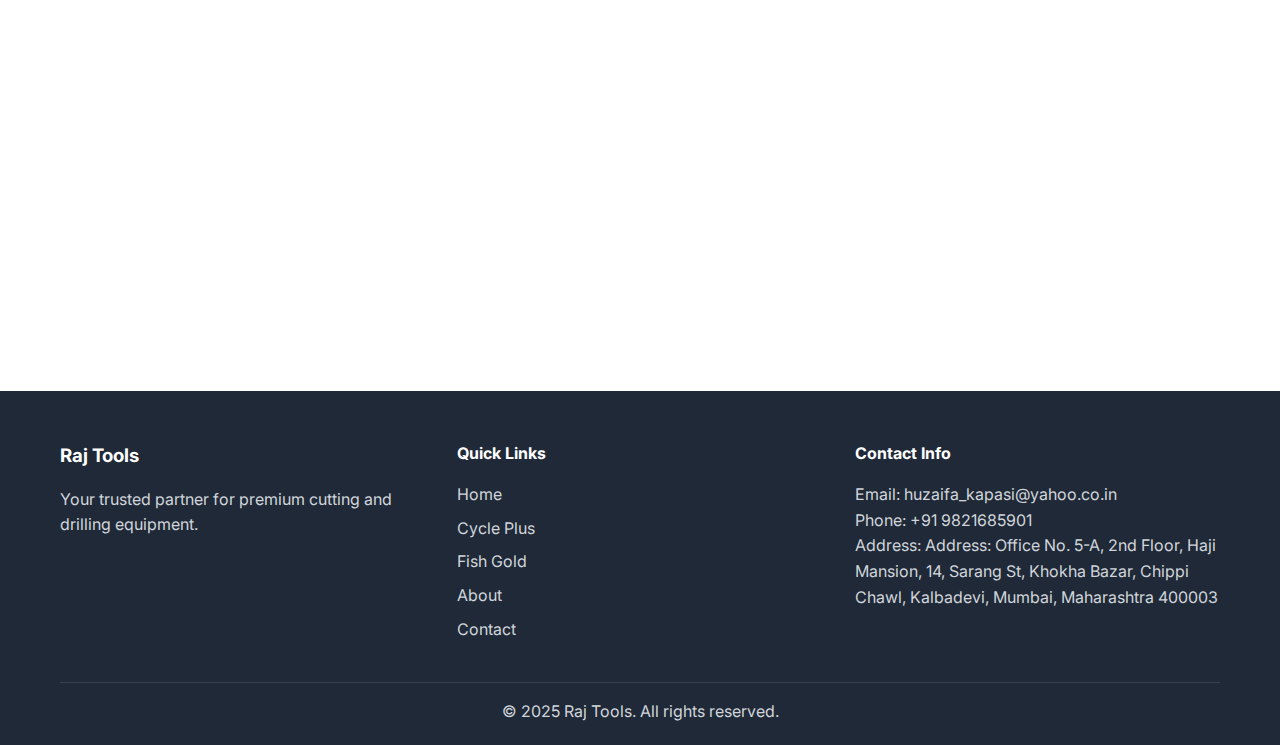
<file: cycle-plus.html>
<!DOCTYPE html>
<html lang="en">
<head>
    <meta charset="UTF-8">
    <meta name="viewport" content="width=device-width, initial-scale=1.0">
    <title>Cycle Plus - Premium Cutting Solutions | Raj Tools</title>
    <meta name="description" content="Explore Cycle Plus premium cutting solutions including diamond saw blades, TCT blades, and ceramic blades.">
    <link rel="stylesheet" href="styles/main.css">
    <link rel="stylesheet" href="styles/cycle-plus.css">
    <link href="https://fonts.googleapis.com/css2?family=Inter:wght@300;400;500;600;700&display=swap" rel="stylesheet">
    <link rel="stylesheet" href="https://cdnjs.cloudflare.com/ajax/libs/font-awesome/6.4.0/css/all.min.css">
</head>
<body>
    <!-- Navigation -->
    <nav class="navbar">
        <div class="nav-container">
            <div class="nav-logo">
                <img src="images/logorajtools.png" alt="" style="height: 46px;margin-top: 10px;">
                <!-- <h2>Raj Tools</h2> -->
            </div>
            <div class="nav-menu" id="nav-menu">
                <a href="index.html" class="nav-link">Home</a>
                <a href="cycle-plus.html" class="nav-link active">Cycle Plus</a>
                <a href="fish-gold.html" class="nav-link">Fish Gold</a>
                <a href="about.html" class="nav-link">About</a>
                <a href="contact.html" class="nav-link">Contact</a>
            </div>
            <div class="nav-toggle" id="nav-toggle">
                <span class="bar"></span>
                <span class="bar"></span>
                <span class="bar"></span>
            </div>
        </div>
    </nav>

    <!-- Hero Section -->
    <section class="cycle-hero">
        <div class="container" style="color: #451a03;;">
            <div class="cycle-hero-content">
                <img src="images/logocycleplus.png"style="width: 250px;" alt="">
                <h1 class="cycle-hero-title">
                    <!-- <span class="brand-name">Cycle Plus</span> -->
                    Premium Cutting Solutions
                </h1>
                <p class="cycle-hero-description">
                    Professional cutting solutions with unmatched precision and durability. 
                    Our Cycle Plus range delivers exceptional performance for every cutting application.
                </p>
                
            </div>
            <style>
                  /* Download Button Styles */
    .download-btn button {
      background-color: #00bcd4; /* Bright cyan for strong contrast */
      color: white; /* White text */
      padding: 18px 40px; /* Padding for bigger button */
      font-size: 20px; /* Larger font size */
      border: none; /* No border */
      border-radius: 50px; /* Rounded pill-like button */
      cursor: pointer; /* Pointer cursor on hover */
      box-shadow: 0 5px 15px rgba(0, 0, 0, 0.2); /* Subtle shadow for depth */
      transition: all 0.3s ease; /* Smooth transitions for hover and active states */
    }

    /* Button hover effect */
    .download-btn button:hover {
      background-color: #0097a7; /* Slightly darker cyan on hover */
      transform: translateY(-4px); /* Lift the button slightly */
      box-shadow: 0 8px 25px rgba(0, 0, 0, 0.3); /* More intense shadow on hover */
    }

    /* Button active (clicked) effect */
    .download-btn button:active {
      transform: translateY(2px); /* Button slightly sinks when clicked */
      box-shadow: 0 4px 10px rgba(0, 0, 0, 0.15); /* Softer shadow on click */
    }
  </style>
            
            <a href="brochures/CyclePlus.pdf" download="CyclePlus_Brochure" class="download-btn">
    <button style="margin-top: 20px;">Download Brochure</button>
  </a>
        </div>
    </section>

    <!-- Products Section -->
    <section class="products-section">
        <div class="container">
            <!-- Filters and Search -->
            <div class="products-header">
                <h2 class="products-title">Our Products</h2>
                <div class="products-controls">
                    <div class="search-box">
                        <i class="fas fa-search"></i>
                        <input type="text" id="search-input" placeholder="Search products...">
                    </div>
                    <div class="filter-controls">
                        <select id="category-filter">
                            <option value="">All Categories</option>
                            <option value="diamond-blades">Diamond Saw Blades</option>
                            <option value="tct-blades">TCT Blades</option>
                            <option value="aluminium-blades">Aluminium Blades</option>
                            <option value="ceramic-blades">Ceramic Blades</option>
                            <option value="granite-blades">Granite Blades</option>
                            <option value="chisels">Chisels</option>
                            <option value="glass-blades">Glass Blades</option>
                        </select>
                        <select id="size-filter">
                            <option value="">All Sizes</option>
                            <option value="4-inch">4 inch</option>
                            <option value="6-inch">6 inch</option>
                            <option value="8-inch">8 inch</option>
                            <option value="10-inch">10 inch</option>
                            <option value="12-inch">12 inch</option>
                        </select>
                        <select id="sort-select">
                            <option value="name-asc">Name A-Z</option>
                            <option value="name-desc">Name Z-A</option>
                            <option value="price-asc">Price Low to High</option>
                            <option value="price-desc">Price High to Low</option>
                        </select>
                    </div>
                </div>
            </div>

            <!-- Products Grid -->
            <div class="products-grid" id="products-grid">
                <!-- Products will be dynamically loaded here -->
            </div>

            <!-- No Results Message -->
            <div class="no-results" id="no-results" style="display: none;">
                <i class="fas fa-search"></i>
                <h3>No products found</h3>
                <p>Try adjusting your search or filter criteria</p>
            </div>
        </div>
    </section>

    <!-- Footer -->
    <footer class="footer">
        <div class="container">
            <div class="footer-content">
                <div class="footer-section">
                    <h3>Raj Tools</h3>
                    <p>Your trusted partner for premium cutting and drilling equipment.</p>
                </div>
                <div class="footer-section">
                    <h4>Quick Links</h4>
                    <ul>
                        <li><a href="index.html">Home</a></li>
                        <li><a href="cycle-plus.html">Cycle Plus</a></li>
                        <li><a href="fish-gold.html">Fish Gold</a></li>
                        <li><a href="about.html">About</a></li>
                        <li><a href="contact.html">Contact</a></li>
                    </ul>
                </div>
                <div class="footer-section">
                    <h4>Contact Info</h4>
                    <p>Email:<a href="mailto:"></a> huzaifa_kapasi@yahoo.co.in</p>
                    <p>Phone: +91 9821685901</p>
                    <p>Address: Address: Office No. 5-A, 2nd Floor, Haji Mansion, 14, Sarang St, Khokha Bazar, Chippi Chawl, Kalbadevi, Mumbai, Maharashtra 400003</p>
                </div>
            </div>
            <div class="footer-bottom">
                <p>&copy; 2025 Raj Tools. All rights reserved.</p>
            </div>
        </div>
    </footer>

    <script src="scripts/main.js"></script>
    <script src="scripts/cycle-plus.js"></script>
</body>
</html>
</file>
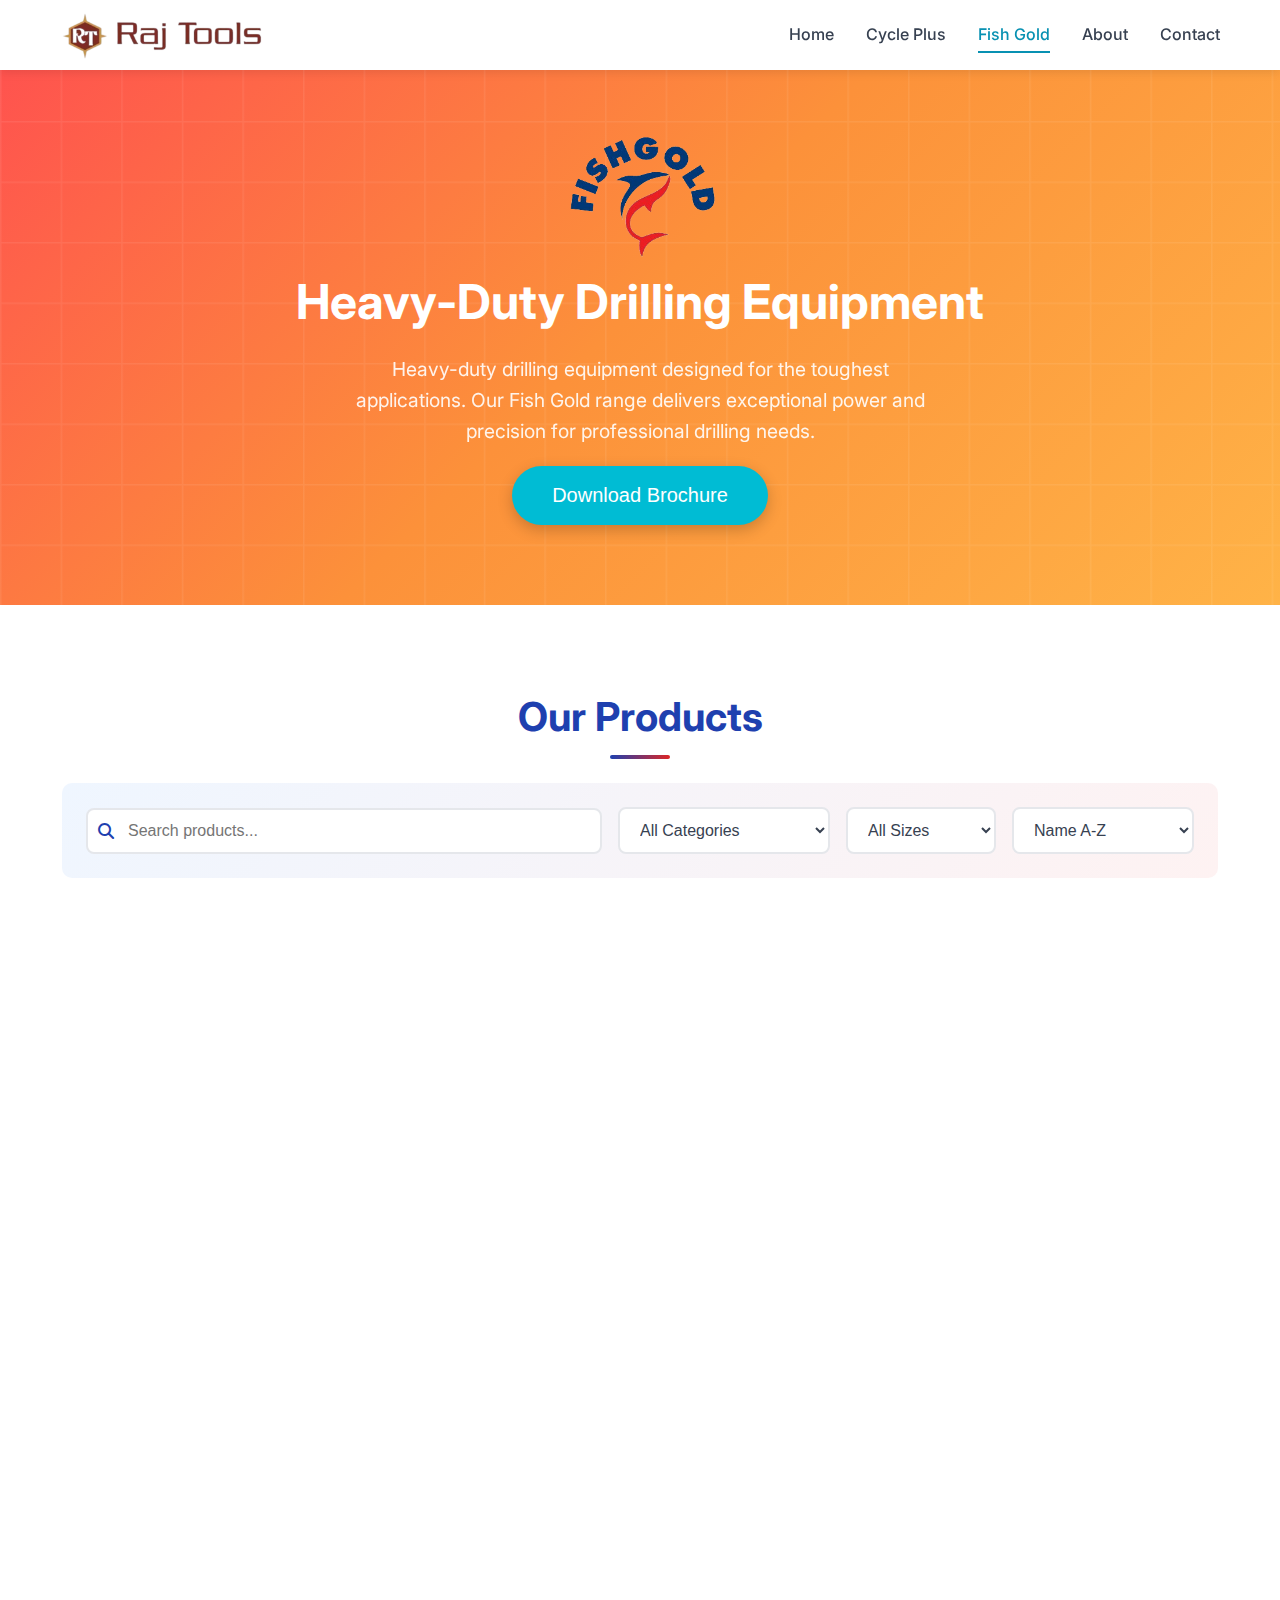
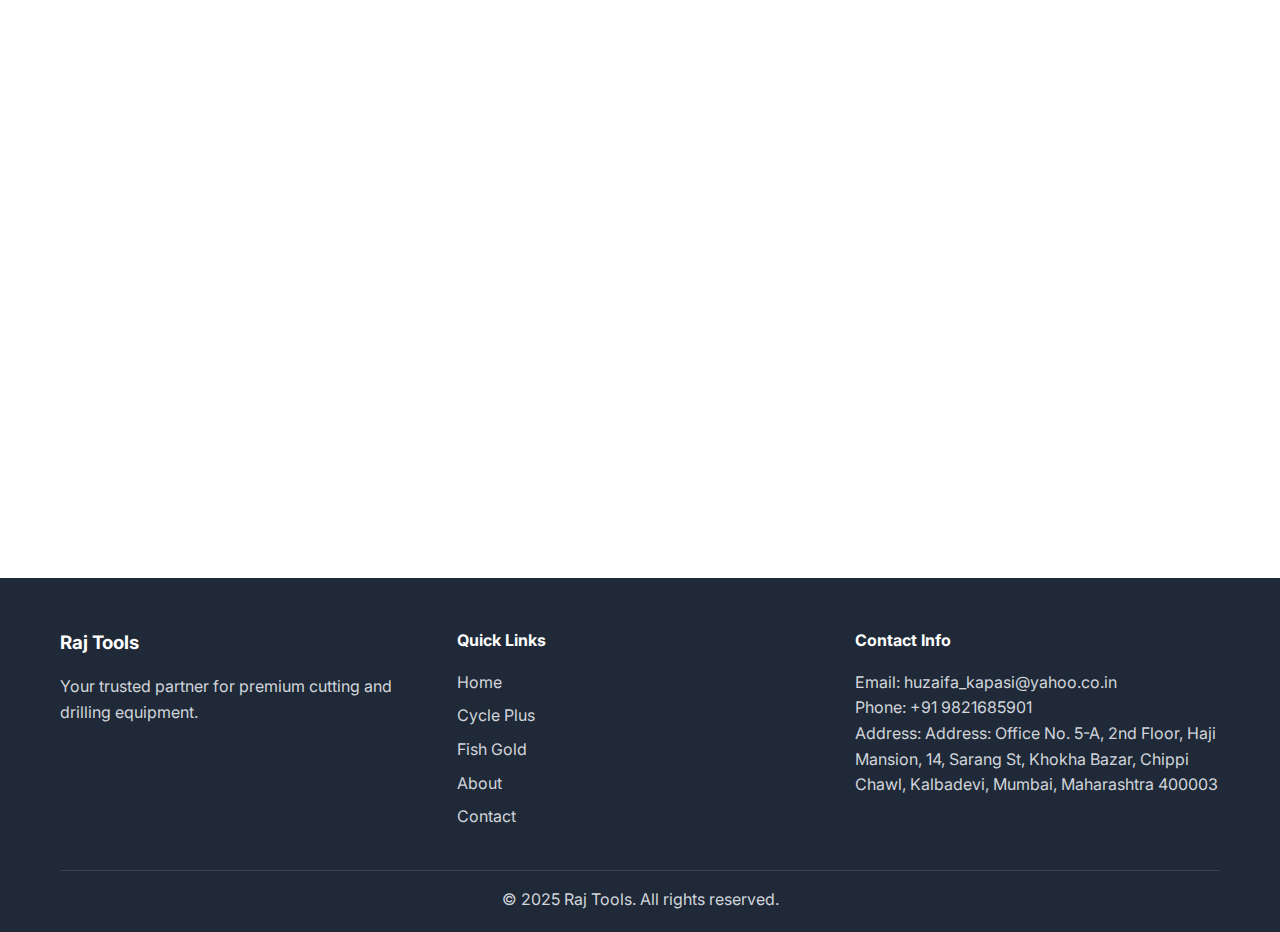
<file: fish-gold.html>
<!DOCTYPE html>
<html lang="en">
<head>
    <meta charset="UTF-8">
    <meta name="viewport" content="width=device-width, initial-scale=1.0">
    <title>Fish Gold - Heavy-Duty Drilling Equipment | Raj Tools</title>
    <meta name="description" content="Explore Fish Gold heavy-duty drilling equipment including SDS hammer drill bits, chisels, and rotary hammers.">
    <link rel="stylesheet" href="styles/main.css">
    <link rel="stylesheet" href="styles/fish-gold.css">
    <link href="https://fonts.googleapis.com/css2?family=Inter:wght@300;400;500;600;700&display=swap" rel="stylesheet">
    <link rel="stylesheet" href="https://cdnjs.cloudflare.com/ajax/libs/font-awesome/6.4.0/css/all.min.css">
</head>
<body>
    <!-- Navigation -->
    <nav class="navbar">
        <div class="nav-container">
            <div class="nav-logo">
                <img src="images/logorajtools.png" alt="" style="height: 46px;margin-top: 10px;">

                <!-- <h2>Raj Tools</h2> -->
            </div>
            <div class="nav-menu" id="nav-menu">
                <a href="index.html" class="nav-link">Home</a>
                <a href="cycle-plus.html" class="nav-link">Cycle Plus</a>
                <a href="fish-gold.html" class="nav-link active">Fish Gold</a>
                <a href="about.html" class="nav-link">About</a>
                <a href="contact.html" class="nav-link">Contact</a>
            </div>
            <div class="nav-toggle" id="nav-toggle">
                <span class="bar"></span>
                <span class="bar"></span>
                <span class="bar"></span>
            </div>
        </div>
    </nav>

    <!-- Hero Section -->
    <section class="fish-hero">
        <div class="container">
            <div class="fish-hero-content">
                <img src="images/image.png" width="250px" alt="">
                <h1 class="fish-hero-title">
                    <!-- <img src="images/logofishgold.png" width="250px" alt=""> -->
                    <!-- <span class="brand-name">Fish Gold</span> -->
                    Heavy-Duty Drilling Equipment
                </h1>
                <p class="fish-hero-description">
                    Heavy-duty drilling equipment designed for the toughest applications. 
                    Our Fish Gold range delivers exceptional power and precision for professional drilling needs.
                </p>
                <a href="brochures/FishGold.pdf" download="FishGold_Brochure" class="download-btn">
                <button style="margin-top: 20px;">Download Brochure</button>
                    </a>
            </div>
                 <style>
                  /* Download Button Styles */
    .download-btn button {
      background-color: #00bcd4; /* Bright cyan for strong contrast */
      color: white; /* White text */
      padding: 18px 40px; /* Padding for bigger button */
      font-size: 20px; /* Larger font size */
      border: none; /* No border */
      border-radius: 50px; /* Rounded pill-like button */
      cursor: pointer; /* Pointer cursor on hover */
      box-shadow: 0 5px 15px rgba(0, 0, 0, 0.2); /* Subtle shadow for depth */
      transition: all 0.3s ease; /* Smooth transitions for hover and active states */
    }

    /* Button hover effect */
    .download-btn button:hover {
      background-color: #0097a7; /* Slightly darker cyan on hover */
      transform: translateY(-4px); /* Lift the button slightly */
      box-shadow: 0 8px 25px rgba(0, 0, 0, 0.3); /* More intense shadow on hover */
    }

    /* Button active (clicked) effect */
    .download-btn button:active {
      transform: translateY(2px); /* Button slightly sinks when clicked */
      box-shadow: 0 4px 10px rgba(0, 0, 0, 0.15); /* Softer shadow on click */
    }
  </style>
            
                  
        </div>
    </section>

    <!-- Products Section -->
    <section class="products-section">
        <div class="container">
            <!-- Filters and Search -->
            <div class="products-header">
                <h2 class="products-title">Our Products</h2>
                <div class="products-controls">
                    <div class="search-box">
                        <i class="fas fa-search"></i>
                        <input type="text" id="search-input" placeholder="Search products...">
                    </div>
                    <div class="filter-controls">
                        <select id="category-filter">
                            <option value="">All Categories</option>
                            <option value="ceramic-blades">Ceramic Blades</option>
                            <option value="diamond-cup-wheels">Diamond Cup Wheels</option>
                            <!-- <option value="chisels">Chisels</option> -->
                            <option value="rotary-hammers">Rotary Hammers</option>
                        </select>
                        <select id="size-filter">
                            <option value="">All Sizes</option>
                            <option value="3-inch">3-inch</option>
                            <option value="4-inch">4-inch</option>
                            <option value="5-inch">5-inch</option>
                            <option value="7-inch">7-inch</option>
                            <!-- <option value="6mm">6mm</option>
                            <option value="8mm">8mm</option>
                            <option value="10mm">10mm</option>
                            <option value="12mm">12mm</option>
                            <option value="16mm">16mm</option>
                            <option value="20mm">20mm</option> -->
                        </select>
                        <select id="sort-select">
                            <option value="name-asc">Name A-Z</option>
                            <option value="name-desc">Name Z-A</option>
                            <option value="price-asc">Price Low to High</option>
                            <option value="price-desc">Price High to Low</option>
                        </select>
                    </div>
                </div>
            </div>

            <!-- Products Grid -->
            <div class="products-grid" id="products-grid">
                <!-- Products will be dynamically loaded here -->
            </div>

            <!-- No Results Message -->
            <div class="no-results" id="no-results" style="display: none;">
                <i class="fas fa-search"></i>
                <h3>No products found</h3>
                <p>Try adjusting your search or filter criteria</p>
            </div>
        </div>
    </section>

    <!-- Footer -->
    <footer class="footer">
        <div class="container">
            <div class="footer-content">
                <div class="footer-section">
                    <h3>Raj Tools</h3>
                    <p>Your trusted partner for premium cutting and drilling equipment.</p>
                </div>
                <div class="footer-section">
                    <h4>Quick Links</h4>
                    <ul>
                        <li><a href="index.html">Home</a></li>
                        <li><a href="cycle-plus.html">Cycle Plus</a></li>
                        <li><a href="fish-gold.html">Fish Gold</a></li>
                        <li><a href="about.html">About</a></li>
                        <li><a href="contact.html">Contact</a></li>
                    </ul>
                </div>
                <div class="footer-section">
                    <h4>Contact Info</h4>
                    <p>Email:<a href="mailto:"></a> huzaifa_kapasi@yahoo.co.in</p>
                    <p>Phone: +91 9821685901</p>
                    <p>Address: Address: Office No. 5-A, 2nd Floor, Haji Mansion, 14, Sarang St, Khokha Bazar, Chippi Chawl, Kalbadevi, Mumbai, Maharashtra 400003</p>
                </div>
            </div>
            <div class="footer-bottom">
                <p>&copy; 2025 Raj Tools. All rights reserved.</p>
            </div>
        </div>
    </footer>
    <script src="scripts/main.js"></script>
    <script src="scripts/fish-gold.js"></script>
</body>
</html>
</file>
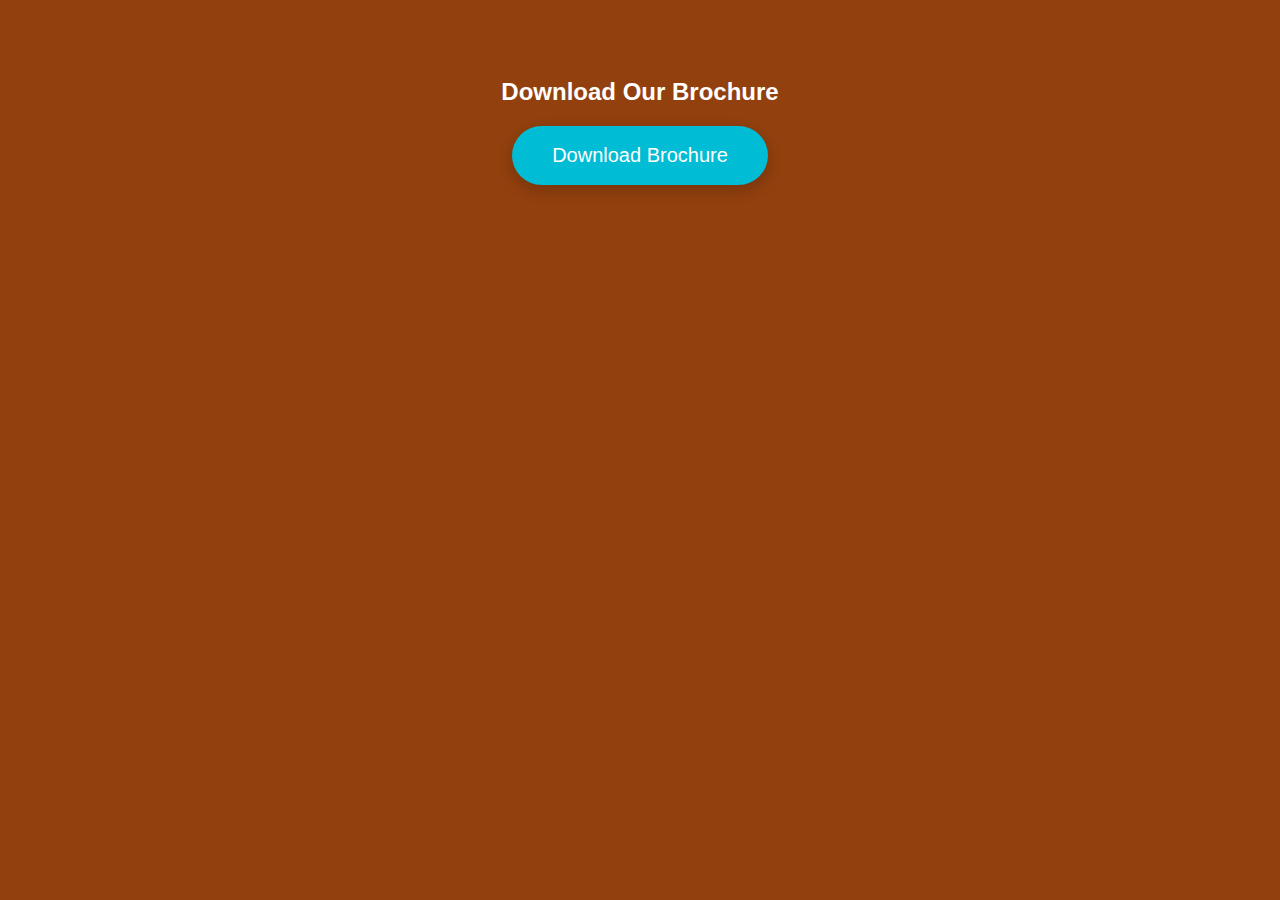
<file: test.html>
<!DOCTYPE html>
<html lang="en">
<head>
  <meta charset="UTF-8">
  <meta name="viewport" content="width=device-width, initial-scale=1.0">
  <title>Download Brochure</title>
  <style>
    /* Page background color */
    body {
      background-color: #92400e; /* Dark orange-brown background */
      font-family: Arial, sans-serif;
      color: white; /* Text color */
      text-align: center;
      padding: 50px;
    }

    /* Download Button Styles */
    .download-btn button {
      background-color: #00bcd4; /* Bright cyan for strong contrast */
      color: white; /* White text */
      padding: 18px 40px; /* Padding for bigger button */
      font-size: 20px; /* Larger font size */
      border: none; /* No border */
      border-radius: 50px; /* Rounded pill-like button */
      cursor: pointer; /* Pointer cursor on hover */
      box-shadow: 0 5px 15px rgba(0, 0, 0, 0.2); /* Subtle shadow for depth */
      transition: all 0.3s ease; /* Smooth transitions for hover and active states */
    }

    /* Button hover effect */
    .download-btn button:hover {
      background-color: #0097a7; /* Slightly darker cyan on hover */
      transform: translateY(-4px); /* Lift the button slightly */
      box-shadow: 0 8px 25px rgba(0, 0, 0, 0.3); /* More intense shadow on hover */
    }

    /* Button active (clicked) effect */
    .download-btn button:active {
      transform: translateY(2px); /* Button slightly sinks when clicked */
      box-shadow: 0 4px 10px rgba(0, 0, 0, 0.15); /* Softer shadow on click */
    }
  </style>
</head>
<body>

  <h2>Download Our Brochure</h2>

  <!-- Download Brochure Button -->
  <a href="images/brochure.pdf" download="Brochure" class="download-btn">
    <button>Download Brochure</button>
  </a>

</body>
</html>
</file>
<file: styles/about-contact.css>
/* About & Contact Page Styles */

/* About Hero */
.about-hero {
  background: linear-gradient(135deg, #0891b2 0%, #0e7490 100%);
  color: white;
  padding: 120px 0 80px;
  text-align: center;
}

.about-hero-title {
  font-size: 3rem;
  font-weight: 700;
  margin-bottom: 1.5rem;
}

.about-hero-description {
  font-size: 1.2rem;
  opacity: 0.9;
  max-width: 600px;
  margin: 0 auto;
}

/* About Content */
.about-content {
  padding: 80px 0;
  background: #ffffff;
}

.about-grid {
  display: grid;
  grid-template-columns: 1fr 1fr;
  gap: 4rem;
  align-items: center;
}

.about-text h2 {
  font-size: 2.5rem;
  font-weight: 700;
  color: #1f2937;
  margin-bottom: 2rem;
}

.about-text p {
  font-size: 1.1rem;
  line-height: 1.8;
  color: #6b7280;
  margin-bottom: 1.5rem;
}

.about-image img {
  width: 100%;
  height: auto;
  border-radius: 12px;
  box-shadow: 0 20px 40px rgba(0, 0, 0, 0.1);
}

/* Mission & Values */
.mission-values {
  padding: 80px 0;
  background: #f9fafb;
}

.values-grid {
  display: grid;
  grid-template-columns: repeat(auto-fit, minmax(250px, 1fr));
  gap: 2rem;
  margin-top: 3rem;
}

.value-card {
  background: white;
  padding: 2rem;
  border-radius: 12px;
  text-align: center;
  box-shadow: 0 5px 15px rgba(0, 0, 0, 0.08);
  transition: all 0.3s ease;
}

.value-card:hover {
  transform: translateY(-5px);
  box-shadow: 0 15px 30px rgba(0, 0, 0, 0.12);
}

.value-icon {
  width: 60px;
  height: 60px;
  background: #0891b2;
  color: white;
  border-radius: 12px;
  display: flex;
  align-items: center;
  justify-content: center;
  margin: 0 auto 1.5rem;
  font-size: 1.5rem;
}

.value-card h3 {
  font-size: 1.3rem;
  font-weight: 600;
  margin-bottom: 1rem;
  color: #1f2937;
}

.value-card p {
  color: #6b7280;
  line-height: 1.6;
}

/* Our Brands */
.our-brands {
  padding: 80px 0;
  background: #ffffff;
}

.brands-showcase {
  display: grid;
  gap: 3rem;
  margin-top: 3rem;
}

.brand-showcase {
  display: grid;
  grid-template-columns: 1fr 1fr;
  gap: 3rem;
  align-items: center;
  padding: 2rem;
  border-radius: 16px;
  box-shadow: 0 10px 30px rgba(0, 0, 0, 0.1);
}

.cycle-plus-showcase {
  background: linear-gradient(135deg, #fef7f0 0%, #fed7aa 100%);
}

.fish-gold-showcase {
  background: linear-gradient(135deg, #eff6ff 0%, #dbeafe 100%);
}

.brand-showcase-content h3 {
  font-size: 2rem;
  font-weight: 700;
  margin-bottom: 1rem;
}

.cycle-plus-showcase h3 {
  color: #7c2d12;
}

.fish-gold-showcase h3 {
  color: #1e40af;
}

.brand-showcase-content p {
  font-size: 1.1rem;
  line-height: 1.6;
  color: #6b7280;
  margin-bottom: 2rem;
}

.brand-showcase-link {
  display: inline-block;
  padding: 12px 24px;
  border-radius: 8px;
  text-decoration: none;
  font-weight: 600;
  transition: all 0.3s ease;
}

.cycle-plus-showcase .brand-showcase-link {
  background: #7c2d12;
  color: white;
}

.cycle-plus-showcase .brand-showcase-link:hover {
  background: #92400e;
  transform: translateY(-2px);
}

.fish-gold-showcase .brand-showcase-link {
  background: #1e40af;
  color: white;
}

.fish-gold-showcase .brand-showcase-link:hover {
  background: #1d4ed8;
  transform: translateY(-2px);
}

.brand-showcase-image img {
  width: 100%;
  height: auto;
  border-radius: 12px;
}

/* Contact Hero */
.contact-hero {
  background: linear-gradient(135deg, #1f2937 0%, #374151 100%);
  color: white;
  padding: 120px 0 80px;
  text-align: center;
}

.contact-hero-title {
  font-size: 3rem;
  font-weight: 700;
  margin-bottom: 1.5rem;
}

.contact-hero-description {
  font-size: 1.2rem;
  opacity: 0.9;
  max-width: 600px;
  margin: 0 auto;
}

/* Contact Content */
.contact-content {
  padding: 80px 0;
  background: #ffffff;
}

.contact-grid {
  display: grid;
  grid-template-columns: 1fr 1fr;
  gap: 4rem;
}

.contact-info h2,
.contact-form h2 {
  font-size: 2rem;
  font-weight: 700;
  color: #1f2937;
  margin-bottom: 2rem;
}

.contact-item {
  display: flex;
  gap: 1rem;
  margin-bottom: 2rem;
}

.contact-icon {
  width: 50px;
  height: 50px;
  background: #0891b2;
  color: white;
  border-radius: 10px;
  display: flex;
  align-items: center;
  justify-content: center;
  flex-shrink: 0;
}

.contact-details h3 {
  font-size: 1.2rem;
  font-weight: 600;
  color: #1f2937;
  margin-bottom: 0.5rem;
}

.contact-details p {
  color: #6b7280;
  line-height: 1.6;
}

/* Contact Form */
.contact-form {
  background: #f9fafb;
  padding: 2rem;
  border-radius: 12px;
}

.form-group {
  margin-bottom: 1.5rem;
}

.form-group label {
  display: block;
  font-weight: 600;
  color: #374151;
  margin-bottom: 0.5rem;
}

.form-group input,
.form-group select,
.form-group textarea {
  width: 100%;
  padding: 12px;
  border: 2px solid #e5e7eb;
  border-radius: 8px;
  font-size: 1rem;
  transition: border-color 0.3s ease;
}

.form-group input:focus,
.form-group select:focus,
.form-group textarea:focus {
  outline: none;
  border-color: #0891b2;
}

.form-group textarea {
  resize: vertical;
  min-height: 120px;
}

/* Responsive Design */
@media (max-width: 768px) {
  .about-hero-title,
  .contact-hero-title {
    font-size: 2.5rem;
  }

  .about-grid,
  .contact-grid {
    grid-template-columns: 1fr;
    gap: 2rem;
  }

  .brand-showcase {
    grid-template-columns: 1fr;
    gap: 2rem;
  }

  .values-grid {
    grid-template-columns: 1fr;
  }
}

@media (max-width: 480px) {
  .about-hero-title,
  .contact-hero-title {
    font-size: 2rem;
  }

  .about-text h2 {
    font-size: 2rem;
  }

  .brand-showcase-content h3 {
    font-size: 1.5rem;
  }
}
</file>
<file: styles/cycle-plus.css>
/* Cycle Plus Brand Styles - Maroon Theme */
:root {
  --cycle-primary: #7c2d12;
  --cycle-secondary: #92400e;
  --cycle-light: #fef2f2;
  --cycle-dark: #451a03;
  --cycle-accent: #dc2626;
}

/* Hero Section */
.cycle-hero {
  /* background: linear-gradient(135deg, var(--cycle-primary) 0%, var(--cycle-secondary) 100%); */
  background: linear-gradient(135deg, #fef2f2 0%, #d5b29f 100%);
  color: white;
  padding: 120px 0 80px;
  text-align: center;
}

.cycle-hero-content {
  max-width: 800px;
  margin: 0 auto;
}

.cycle-hero-title {
  font-size: 3rem;
  font-weight: 700;
  margin-bottom: 1.5rem;
  line-height: 1.2;
}

.brand-name {
  display: block;
  font-size: 2rem;
  color: #fef2f2;
  margin-bottom: 0.5rem;
}

.cycle-hero-description {
  font-size: 1.2rem;
  opacity: 0.9;
  max-width: 600px;
  margin: 0 auto;
  line-height: 1.6;
}

/* Products Section */
.products-section {
  padding: 80px 0;
  background: #ffffff;
}

.products-header {
  margin-bottom: 3rem;
}

.products-title {
  font-size: 2.5rem;
  font-weight: 700;
  color: var(--cycle-primary);
  margin-bottom: 2rem;
  text-align: center;
}

.products-controls {
  display: flex;
  gap: 1rem;
  align-items: center;
  justify-content: space-between;
  flex-wrap: wrap;
  background: #f9fafb;
  padding: 1.5rem;
  border-radius: 12px;
  border: 2px solid var(--cycle-light);
}

.search-box {
  position: relative;
  flex: 1;
  min-width: 250px;
}

.search-box i {
  position: absolute;
  left: 12px;
  top: 50%;
  transform: translateY(-50%);
  color: #6b7280;
}

.search-box input {
  width: 100%;
  padding: 12px 12px 12px 40px;
  border: 2px solid #e5e7eb;
  border-radius: 8px;
  font-size: 1rem;
  transition: all 0.3s ease;
}

.search-box input:focus {
  outline: none;
  border-color: var(--cycle-primary);
  box-shadow: 0 0 0 3px rgba(124, 45, 18, 0.1);
}

.filter-controls {
  display: flex;
  gap: 1rem;
  flex-wrap: wrap;
}

.filter-controls select {
  padding: 12px 16px;
  border: 2px solid #e5e7eb;
  border-radius: 8px;
  background: white;
  font-size: 1rem;
  color: #374151;
  cursor: pointer;
  transition: all 0.3s ease;
  min-width: 150px;
}

.filter-controls select:focus {
  outline: none;
  border-color: var(--cycle-primary);
  box-shadow: 0 0 0 3px rgba(124, 45, 18, 0.1);
}

/* Products Grid */
.products-grid {
  display: grid;
  /* grid-template-columns: repeat(auto-fill, minmax(300px, 1fr)); */
  grid-template-columns: repeat(auto-fill, minmax(300px, 1fr));
  gap: 2rem;
  margin-top: 2rem;
}

.product-card {
  background: white;
  border-radius: 16px;
  overflow: hidden;
  box-shadow: 0 4px 20px rgba(0, 0, 0, 0.08);
  transition: all 0.3s ease;
  border: 2px solid transparent;
  opacity: 0;
  transform: translateY(20px);
  animation: fadeInUp 0.6s ease forwards;
}

.product-card:hover {
  transform: translateY(-5px);
  box-shadow: 0 12px 30px rgba(124, 45, 18, 0.15);
  border-color: var(--cycle-primary);
}

.product-image {
  height: 200px;
  background: var(--cycle-light);
  display: flex;
  align-items: center;
  justify-content: center;
  position: relative;
  overflow: hidden;
}

.product-image img {
  width: 100%;
  height: 100%;
  /* object-fit: cover; */
  object-fit: scale-down;
  transition: transform 0.3s ease;
}

.product-card:hover .product-image img {
  transform: scale(1.05);
}

.product-badge {
  position: absolute;
  top: 12px;
  right: 12px;
  background: var(--cycle-primary);
  color: white;
  padding: 4px 8px;
  border-radius: 6px;
  font-size: 0.8rem;
  font-weight: 600;
}

.product-info {
  padding: 1.5rem;
}

.product-category {
  color: var(--cycle-secondary);
  font-size: 0.9rem;
  font-weight: 600;
  text-transform: uppercase;
  letter-spacing: 0.5px;
  margin-bottom: 0.5rem;
}

.product-name {
  font-size: 1.2rem;
  font-weight: 600;
  color: #1f2937;
  margin-bottom: 0.5rem;
  line-height: 1.3;
}

.product-description {
  color: #6b7280;
  font-size: 0.9rem;
  line-height: 1.5;
  margin-bottom: 1rem;
}

.product-specs {
  display: flex;
  gap: 1rem;
  margin-bottom: 1rem;
  flex-wrap: wrap;
}

.spec-item {
  background: var(--cycle-light);
  color: var(--cycle-dark);
  padding: 4px 8px;
  border-radius: 6px;
  font-size: 0.8rem;
  font-weight: 500;
}

.product-price {
  font-size: 1.3rem;
  font-weight: 700;
  color: var(--cycle-primary);
  margin-bottom: 1rem;
}

.product-actions {
  display: flex;
  gap: 0.5rem;
}

.btn-cycle {
  flex: 1;
  padding: 10px 16px;
  border: none;
  border-radius: 8px;
  font-weight: 600;
  cursor: pointer;
  transition: all 0.3s ease;
  text-decoration: none;
  text-align: center;
  display: inline-block;
}

.btn-cycle-primary {
  background: var(--cycle-primary);
  color: white;
}

.btn-cycle-primary:hover {
  background: var(--cycle-secondary);
  transform: translateY(-1px);
}

.btn-cycle-secondary {
  background: transparent;
  color: var(--cycle-primary);
  border: 2px solid var(--cycle-primary);
}

.btn-cycle-secondary:hover {
  background: var(--cycle-primary);
  color: white;
}

/* No Results */
.no-results {
  text-align: center;
  padding: 4rem 2rem;
  color: #6b7280;
}

.no-results i {
  font-size: 3rem;
  margin-bottom: 1rem;
  color: var(--cycle-primary);
}

.no-results h3 {
  font-size: 1.5rem;
  margin-bottom: 0.5rem;
  color: #374151;
}

/* Animation delays for staggered effect */
.product-card:nth-child(1) {
  animation-delay: 0.1s;
}
.product-card:nth-child(2) {
  animation-delay: 0.2s;
}
.product-card:nth-child(3) {
  animation-delay: 0.3s;
}
.product-card:nth-child(4) {
  animation-delay: 0.4s;
}
.product-card:nth-child(5) {
  animation-delay: 0.5s;
}
.product-card:nth-child(6) {
  animation-delay: 0.6s;
}

/* Responsive Design */
@media (max-width: 768px) {
  .cycle-hero-title {
    font-size: 2.5rem;
  }

  .brand-name {
    font-size: 1.5rem;
  }

  .products-controls {
    flex-direction: column;
    align-items: stretch;
  }

  .filter-controls {
    justify-content: stretch;
  }

  .filter-controls select {
    flex: 1;
    min-width: auto;
  }

  .products-grid {
    grid-template-columns: repeat(auto-fill, minmax(280px, 1fr));
    gap: 1.5rem;
  }
}

@media (max-width: 480px) {
  .cycle-hero-title {
    font-size: 2rem;
  }

  .products-title {
    font-size: 2rem;
  }

  .products-grid {
    grid-template-columns: 1fr;
  }

  .product-specs {
    gap: 0.5rem;
  }

  .product-actions {
    flex-direction: column;
  }
}
</file>
<file: styles/fish-gold.css>
/* Fish Gold Brand Styles - Blue and Red Theme */
:root {
  --fish-primary: #1e40af;
  --fish-secondary: #dc2626;
  --fish-light: #eff6ff;
  --fish-dark: #1e3a8a;
  --fish-accent: #3b82f6;
  --fish-red-light: #fef2f2;
}

/* Hero Section */
.fish-hero {
  /* background: linear-gradient(135deg, var(--fish-primary) 0%, var(--fish-dark) 50%, var(--fish-secondary) 100%); */
   /* background: linear-gradient(135deg, var(--fish-light) 0%, var(--fish-primary) 50%, var(--fish-secondary) 100%); */
     background: linear-gradient(135deg, #ff4e50 0%, #fc913a 50%, #ffb347 100%);
  color: white;
  padding: 120px 0 80px;
  text-align: center;
  position: relative;
  /* height: 100vh;
  display: flex; */
  overflow: hidden;
}

.fish-hero::before {
  content: "";
  position: absolute;
  top: 0;
  left: 0;
  right: 0;
  bottom: 0;
  background: url('data:image/svg+xml,<svg xmlns="http://www.w3.org/2000/svg" viewBox="0 0 100 100"><defs><pattern id="grid" width="10" height="10" patternUnits="userSpaceOnUse"><path d="M 10 0 L 0 0 0 10" fill="none" stroke="rgba(255,255,255,0.1)" stroke-width="0.5"/></pattern></defs><rect width="100" height="100" fill="url(%23grid)"/></svg>');
  /* opacity: 0.3; */
  opacity: 0.7;
}

.fish-hero-content {
  max-width: 800px;
  margin: 0 auto;
  position: relative;
  z-index: 1;
}

.fish-hero-title {
  font-size: 3rem;
  font-weight: 700;
  margin-bottom: 1.5rem;
  line-height: 1.2;
}

.brand-name {
  display: block;
  font-size: 2rem;
  color: #fbbf24;
  margin-bottom: 0.5rem;
  text-shadow: 2px 2px 4px rgba(0, 0, 0, 0.3);
}

.fish-hero-description {
  font-size: 1.2rem;
  opacity: 0.9;
  max-width: 600px;
  margin: 0 auto;
  line-height: 1.6;
}

/* Products Section */
.products-section {
  padding: 80px 0;
  background: #ffffff;
}

.products-header {
  margin-bottom: 3rem;
}

.products-title {
  font-size: 2.5rem;
  font-weight: 700;
  color: var(--fish-primary);
  margin-bottom: 2rem;
  text-align: center;
  position: relative;
}

.products-title::after {
  content: "";
  position: absolute;
  bottom: -10px;
  left: 50%;
  transform: translateX(-50%);
  width: 60px;
  height: 4px;
  background: linear-gradient(90deg, var(--fish-primary), var(--fish-secondary));
  border-radius: 2px;
}

.products-controls {
  display: flex;
  gap: 1rem;
  align-items: center;
  justify-content: space-between;
  flex-wrap: wrap;
  background: linear-gradient(135deg, var(--fish-light) 0%, var(--fish-red-light) 100%);
  padding: 1.5rem;
  border-radius: 12px;
  border: 2px solid transparent;
  background-clip: padding-box;
  position: relative;
}

.products-controls::before {
  content: "";
  position: absolute;
  top: 0;
  left: 0;
  right: 0;
  bottom: 0;
  background: linear-gradient(135deg, var(--fish-primary), var(--fish-secondary));
  border-radius: 12px;
  padding: 2px;
  mask: linear-gradient(#fff 0 0) content-box, linear-gradient(#fff 0 0);
  mask-composite: exclude;
  z-index: -1;
}

.search-box {
  position: relative;
  flex: 1;
  min-width: 250px;
}

.search-box i {
  position: absolute;
  left: 12px;
  top: 50%;
  transform: translateY(-50%);
  color: var(--fish-primary);
}

.search-box input {
  width: 100%;
  padding: 12px 12px 12px 40px;
  border: 2px solid #e5e7eb;
  border-radius: 8px;
  font-size: 1rem;
  transition: all 0.3s ease;
}

.search-box input:focus {
  outline: none;
  border-color: var(--fish-primary);
  box-shadow: 0 0 0 3px rgba(30, 64, 175, 0.1);
}

.filter-controls {
  display: flex;
  gap: 1rem;
  flex-wrap: wrap;
}

.filter-controls select {
  padding: 12px 16px;
  border: 2px solid #e5e7eb;
  border-radius: 8px;
  background: white;
  font-size: 1rem;
  color: #374151;
  cursor: pointer;
  transition: all 0.3s ease;
  min-width: 150px;
}

.filter-controls select:focus {
  outline: none;
  border-color: var(--fish-primary);
  box-shadow: 0 0 0 3px rgba(30, 64, 175, 0.1);
}

/* Products Grid */
.products-grid {
  display: grid;
  grid-template-columns: repeat(auto-fill, minmax(300px, 1fr));
  gap: 2rem;
  margin-top: 2rem;
}

.product-card {
  background: white;
  border-radius: 16px;
  overflow: hidden;
  box-shadow: 0 4px 20px rgba(0, 0, 0, 0.08);
  transition: all 0.3s ease;
  border: 2px solid transparent;
  opacity: 0;
  transform: translateY(20px);
  animation: fadeInUp 0.6s ease forwards;
  position: relative;
}

.product-card::before {
  content: "";
  position: absolute;
  top: 0;
  left: 0;
  right: 0;
  height: 4px;
  background: linear-gradient(90deg, var(--fish-primary), var(--fish-secondary));
  opacity: 0;
  transition: opacity 0.3s ease;
}

.product-card:hover {
  transform: translateY(-5px);
  box-shadow: 0 12px 30px rgba(30, 64, 175, 0.15);
  border-color: var(--fish-primary);
}

.product-card:hover::before {
  opacity: 1;
}

.product-image {
  height: 200px;
  background: var(--fish-light);
  display: flex;
  align-items: center;
  justify-content: center;
  position: relative;
  overflow: hidden;
}

.product-image img {
  width: 100%;
  height: 100%;
  /* object-fit: cover; */
  object-fit: scale-down;
  transition: transform 0.3s ease;
}

.product-card:hover .product-image img {
  transform: scale(1.05);
}

.product-badge {
  position: absolute;
  top: 12px;
  right: 12px;
  background: linear-gradient(135deg, var(--fish-primary), var(--fish-secondary));
  color: white;
  padding: 4px 8px;
  border-radius: 6px;
  font-size: 0.8rem;
  font-weight: 600;
  box-shadow: 0 2px 8px rgba(0, 0, 0, 0.2);
}

.product-info {
  padding: 1.5rem;
}

.product-category {
  color: var(--fish-secondary);
  font-size: 0.9rem;
  font-weight: 600;
  text-transform: uppercase;
  letter-spacing: 0.5px;
  margin-bottom: 0.5rem;
}

.product-name {
  font-size: 1.2rem;
  font-weight: 600;
  color: #1f2937;
  margin-bottom: 0.5rem;
  line-height: 1.3;
}

.product-description {
  color: #6b7280;
  font-size: 0.9rem;
  line-height: 1.5;
  margin-bottom: 1rem;
}

.product-specs {
  display: flex;
  gap: 1rem;
  margin-bottom: 1rem;
  flex-wrap: wrap;
}

.spec-item {
  background: linear-gradient(135deg, var(--fish-light), var(--fish-red-light));
  color: var(--fish-dark);
  padding: 4px 8px;
  border-radius: 6px;
  font-size: 0.8rem;
  font-weight: 500;
  border: 1px solid rgba(30, 64, 175, 0.2);
}

.product-price {
  font-size: 1.3rem;
  font-weight: 700;
  background: linear-gradient(135deg, var(--fish-primary), var(--fish-secondary));
  -webkit-background-clip: text;
  -webkit-text-fill-color: transparent;
  background-clip: text;
  margin-bottom: 1rem;
}

.product-actions {
  display: flex;
  gap: 0.5rem;
}

.btn-fish {
  flex: 1;
  padding: 10px 16px;
  border: none;
  border-radius: 8px;
  font-weight: 600;
  cursor: pointer;
  transition: all 0.3s ease;
  text-decoration: none;
  text-align: center;
  display: inline-block;
  position: relative;
  overflow: hidden;
}

.btn-fish-primary {
  background: linear-gradient(135deg, var(--fish-primary), var(--fish-secondary));
  color: white;
}

.btn-fish-primary::before {
  content: "";
  position: absolute;
  top: 0;
  left: -100%;
  width: 100%;
  height: 100%;
  background: linear-gradient(90deg, transparent, rgba(255, 255, 255, 0.2), transparent);
  transition: left 0.5s ease;
}

.btn-fish-primary:hover::before {
  left: 100%;
}

.btn-fish-primary:hover {
  transform: translateY(-1px);
  box-shadow: 0 4px 12px rgba(30, 64, 175, 0.3);
}

.btn-fish-secondary {
  background: transparent;
  color: var(--fish-primary);
  border: 2px solid var(--fish-primary);
}

.btn-fish-secondary:hover {
  background: var(--fish-primary);
  color: white;
  transform: translateY(-1px);
}

/* No Results */
.no-results {
  text-align: center;
  padding: 4rem 2rem;
  color: #6b7280;
}

.no-results i {
  font-size: 3rem;
  margin-bottom: 1rem;
  background: linear-gradient(135deg, var(--fish-primary), var(--fish-secondary));
  -webkit-background-clip: text;
  -webkit-text-fill-color: transparent;
  background-clip: text;
}

.no-results h3 {
  font-size: 1.5rem;
  margin-bottom: 0.5rem;
  color: #374151;
}

/* Animation delays for staggered effect */
.product-card:nth-child(1) {
  animation-delay: 0.1s;
}
.product-card:nth-child(2) {
  animation-delay: 0.2s;
}
.product-card:nth-child(3) {
  animation-delay: 0.3s;
}
.product-card:nth-child(4) {
  animation-delay: 0.4s;
}
.product-card:nth-child(5) {
  animation-delay: 0.5s;
}
.product-card:nth-child(6) {
  animation-delay: 0.6s;
}

/* Responsive Design */
@media (max-width: 768px) {
  .fish-hero-title {
    font-size: 2.5rem;
  }

  .brand-name {
    font-size: 1.5rem;
  }

  .products-controls {
    flex-direction: column;
    align-items: stretch;
  }

  .filter-controls {
    justify-content: stretch;
  }

  .filter-controls select {
    flex: 1;
    min-width: auto;
  }

  .products-grid {
    grid-template-columns: repeat(auto-fill, minmax(280px, 1fr));
    gap: 1.5rem;
  }
}

@media (max-width: 480px) {
  .fish-hero-title {
    font-size: 2rem;
  }

  .products-title {
    font-size: 2rem;
  }

  .products-grid {
    grid-template-columns: 1fr;
  }

  .product-specs {
    gap: 0.5rem;
  }

  .product-actions {
    flex-direction: column;
  }
}
</file>
<file: styles/main.css>
/* Reset and Base Styles */
* {
  margin: 0;
  padding: 0;
  box-sizing: border-box;
}

body {
  font-family: "Inter", sans-serif;
  line-height: 1.6;
  color: #374151;
  background-color: #ffffff;
}

.container {
  max-width: 1200px;
  margin: 0 auto;
  padding: 0 20px;
}

/* Navigation */
.navbar {
  background: #ffffff;
  box-shadow: 0 2px 10px rgba(0, 0, 0, 0.1);
  position: fixed;
  top: 0;
  width: 100%;
  z-index: 1000;
  transition: all 0.3s ease;
}

.nav-container {
  max-width: 1200px;
  margin: 0 auto;
  padding: 0 20px;
  display: flex;
  justify-content: space-between;
  align-items: center;
  height: 70px;
}

.nav-logo h2 {
  color: #0891b2;
  font-weight: 700;
  font-size: 1.8rem;
}

.nav-menu {
  display: flex;
  gap: 2rem;
}

.nav-link {
  text-decoration: none;
  color: #374151;
  font-weight: 500;
  transition: color 0.3s ease;
  position: relative;
}

.nav-link:hover,
.nav-link.active {
  color: #0891b2;
}

.nav-link.active::after {
  content: "";
  position: absolute;
  bottom: -5px;
  left: 0;
  width: 100%;
  height: 2px;
  background: #0891b2;
}

.nav-toggle {
  display: none;
  flex-direction: column;
  cursor: pointer;
}

.bar {
  width: 25px;
  height: 3px;
  background: #374151;
  margin: 3px 0;
  transition: 0.3s;
}

/* Hero Section */
.hero {
  padding: 120px 0 80px;
  background: linear-gradient(135deg, #f0fdf4 0%, #ecfdf5 100%);
  min-height: 100vh;
  display: flex;
  align-items: center;
}

.hero-container {
  max-width: 1200px;
  margin: 0 auto;
  padding: 0 20px;
  display: grid;
  grid-template-columns: 1fr 1fr;
  gap: 4rem;
  align-items: center;
}

.hero-title {
  font-size: 3.5rem;
  font-weight: 700;
  line-height: 1.2;
  margin-bottom: 1.5rem;
  color: #1f2937;
}

.highlight {
  color: #0891b2;
  position: relative;
}

.hero-description {
  font-size: 1.2rem;
  color: #6b7280;
  margin-bottom: 2rem;
  line-height: 1.6;
}

.hero-buttons {
  display: flex;
  gap: 1rem;
  flex-wrap: wrap;
}

.btn {
  padding: 12px 24px;
  border-radius: 8px;
  text-decoration: none;
  font-weight: 600;
  transition: all 0.3s ease;
  display: inline-block;
  border: 2px solid transparent;
}

.btn-primary {
  background: #0891b2;
  color: white;
  border-color: #0891b2;
}

.btn-primary:hover {
  background: #0e7490;
  transform: translateY(-2px);
  box-shadow: 0 10px 25px rgba(8, 145, 178, 0.3);
}

.btn-secondary {
  background: transparent;
  color: #0891b2;
  border-color: #0891b2;
}

.btn-secondary:hover {
  background: #0891b2;
  color: white;
  transform: translateY(-2px);
  box-shadow: 0 10px 25px rgba(8, 145, 178, 0.3);
}

.hero-image img {
  width: 100%;
  height: auto;
  border-radius: 12px;
  box-shadow: 0 20px 40px rgba(0, 0, 0, 0.1);
}

/* Brands Section */
.brands {
  padding: 80px 0;
  background: #ffffff;
}

.section-title {
  text-align: center;
  font-size: 2.5rem;
  font-weight: 700;
  color: #1f2937;
  margin-bottom: 3rem;
}

.brands-grid {
  display: grid;
  grid-template-columns: repeat(auto-fit, minmax(400px, 1fr));
  gap: 2rem;
  margin-top: 3rem;
}

.brand-card {
  background: #ffffff;
  padding: 2.5rem;
  border-radius: 16px;
  box-shadow: 0 10px 30px rgba(0, 0, 0, 0.1);
  transition: all 0.3s ease;
  border: 2px solid transparent;
}

.brand-card:hover {
  transform: translateY(-5px);
  box-shadow: 0 20px 40px rgba(0, 0, 0, 0.15);
}

.cycle-plus-card {
  border-color: #7c2d12;
}

.cycle-plus-card:hover {
  border-color: #7c2d12;
  box-shadow: 0 20px 40px rgba(124, 45, 18, 0.2);
}

.fish-gold-card {
  border-color: #1e40af;
}

.fish-gold-card:hover {
  border-color: #1e40af;
  box-shadow: 0 20px 40px rgba(30, 64, 175, 0.2);
}

.brand-icon {
  width: 60px;
  height: 60px;
  border-radius: 12px;
  display: flex;
  align-items: center;
  justify-content: center;
  margin-bottom: 1.5rem;
  font-size: 1.5rem;
}

.cycle-plus-card .brand-icon {
  background: #7c2d12;
  color: white;
}

.fish-gold-card .brand-icon {
  background: #1e40af;
  color: white;
}

.brand-card h3 {
  font-size: 1.5rem;
  font-weight: 600;
  margin-bottom: 1rem;
  color: #1f2937;
}

.brand-card p {
  color: #6b7280;
  margin-bottom: 1.5rem;
}

.brand-features {
  list-style: none;
  margin-bottom: 2rem;
}

.brand-features li {
  padding: 0.5rem 0;
  color: #4b5563;
  position: relative;
  padding-left: 1.5rem;
}

.brand-features li::before {
  content: "✓";
  position: absolute;
  left: 0;
  font-weight: bold;
}

.cycle-plus-card .brand-features li::before {
  color: #7c2d12;
}

.fish-gold-card .brand-features li::before {
  color: #1e40af;
}

.brand-link {
  display: inline-block;
  padding: 10px 20px;
  border-radius: 8px;
  text-decoration: none;
  font-weight: 600;
  transition: all 0.3s ease;
}

.cycle-plus-card .brand-link {
  background: #7c2d12;
  color: white;
}

.cycle-plus-card .brand-link:hover {
  background: #92400e;
  transform: translateY(-2px);
}

.fish-gold-card .brand-link {
  background: #1e40af;
  color: white;
}

.fish-gold-card .brand-link:hover {
  background: #1d4ed8;
  transform: translateY(-2px);
}

/* Features Section */
.features {
  padding: 80px 0;
  background: #f9fafb;
}

.features-grid {
  display: grid;
  grid-template-columns: repeat(auto-fit, minmax(300px, 1fr));
  gap: 2rem;
  margin-top: 3rem;
}

.feature-card {
  background: #ffffff;
  padding: 2rem;
  border-radius: 12px;
  text-align: center;
  box-shadow: 0 5px 15px rgba(0, 0, 0, 0.08);
  transition: all 0.3s ease;
}

.feature-card:hover {
  transform: translateY(-3px);
  box-shadow: 0 10px 25px rgba(0, 0, 0, 0.12);
}

.feature-icon {
  width: 50px;
  height: 50px;
  background: #0891b2;
  color: white;
  border-radius: 10px;
  display: flex;
  align-items: center;
  justify-content: center;
  margin: 0 auto 1.5rem;
  font-size: 1.2rem;
}

.feature-card h3 {
  font-size: 1.3rem;
  font-weight: 600;
  margin-bottom: 1rem;
  color: #1f2937;
}

.feature-card p {
  color: #6b7280;
}

/* Footer */
.footer {
  background: #1f2937;
  color: #d1d5db;
  padding: 50px 0 20px;
}

.footer-content {
  display: grid;
  grid-template-columns: repeat(auto-fit, minmax(250px, 1fr));
  gap: 2rem;
  margin-bottom: 2rem;
}

.footer-section h3,
.footer-section h4 {
  color: #ffffff;
  margin-bottom: 1rem;
}

.footer-section ul {
  list-style: none;
}

.footer-section ul li {
  margin-bottom: 0.5rem;
}

.footer-section ul li a {
  color: #d1d5db;
  text-decoration: none;
  transition: color 0.3s ease;
}

.footer-section ul li a:hover {
  color: #0891b2;
}

.footer-bottom {
  border-top: 1px solid #374151;
  padding-top: 1rem;
  text-align: center;
}

/* Animations */
@keyframes fadeInUp {
  from {
    opacity: 0;
    transform: translateY(30px);
  }
  to {
    opacity: 1;
    transform: translateY(0);
  }
}

@keyframes slideInLeft {
  from {
    opacity: 0;
    transform: translateX(-30px);
  }
  to {
    opacity: 1;
    transform: translateX(0);
  }
}

@keyframes slideInRight {
  from {
    opacity: 0;
    transform: translateX(30px);
  }
  to {
    opacity: 1;
    transform: translateX(0);
  }
}

.animate-fade-in-up {
  animation: fadeInUp 0.8s ease-out;
}

.animate-slide-in-left {
  animation: slideInLeft 0.8s ease-out;
}

.animate-slide-in-right {
  animation: slideInRight 0.8s ease-out;
}

.animate-delay-200 {
  animation-delay: 0.2s;
  animation-fill-mode: both;
}

.animate-delay-400 {
  animation-delay: 0.4s;
  animation-fill-mode: both;
}

/* Responsive Design */
@media (max-width: 768px) {
  .nav-menu {
    position: fixed;
    left: -100%;
    top: 70px;
    flex-direction: column;
    background-color: #ffffff;
    width: 100%;
    text-align: center;
    transition: 0.3s;
    box-shadow: 0 10px 27px rgba(0, 0, 0, 0.05);
    padding: 2rem 0;
  }

  .nav-menu.active {
    left: 0;
  }

  .nav-toggle {
    display: flex;
  }

  .nav-toggle.active .bar:nth-child(2) {
    opacity: 0;
  }

  .nav-toggle.active .bar:nth-child(1) {
    transform: translateY(8px) rotate(45deg);
  }

  .nav-toggle.active .bar:nth-child(3) {
    transform: translateY(-8px) rotate(-45deg);
  }

  .hero-container {
    grid-template-columns: 1fr;
    text-align: center;
    gap: 2rem;
  }

  .hero-title {
    font-size: 2.5rem;
  }

  .brands-grid {
    grid-template-columns: 1fr;
  }

  .hero-buttons {
    justify-content: center;
  }
}

@media (max-width: 480px) {
  .hero-title {
    font-size: 2rem;
  }

  .hero-description {
    font-size: 1rem;
  }

  .section-title {
    font-size: 2rem;
  }

  .brand-card,
  .feature-card {
    padding: 1.5rem;
  }
}
</file>
